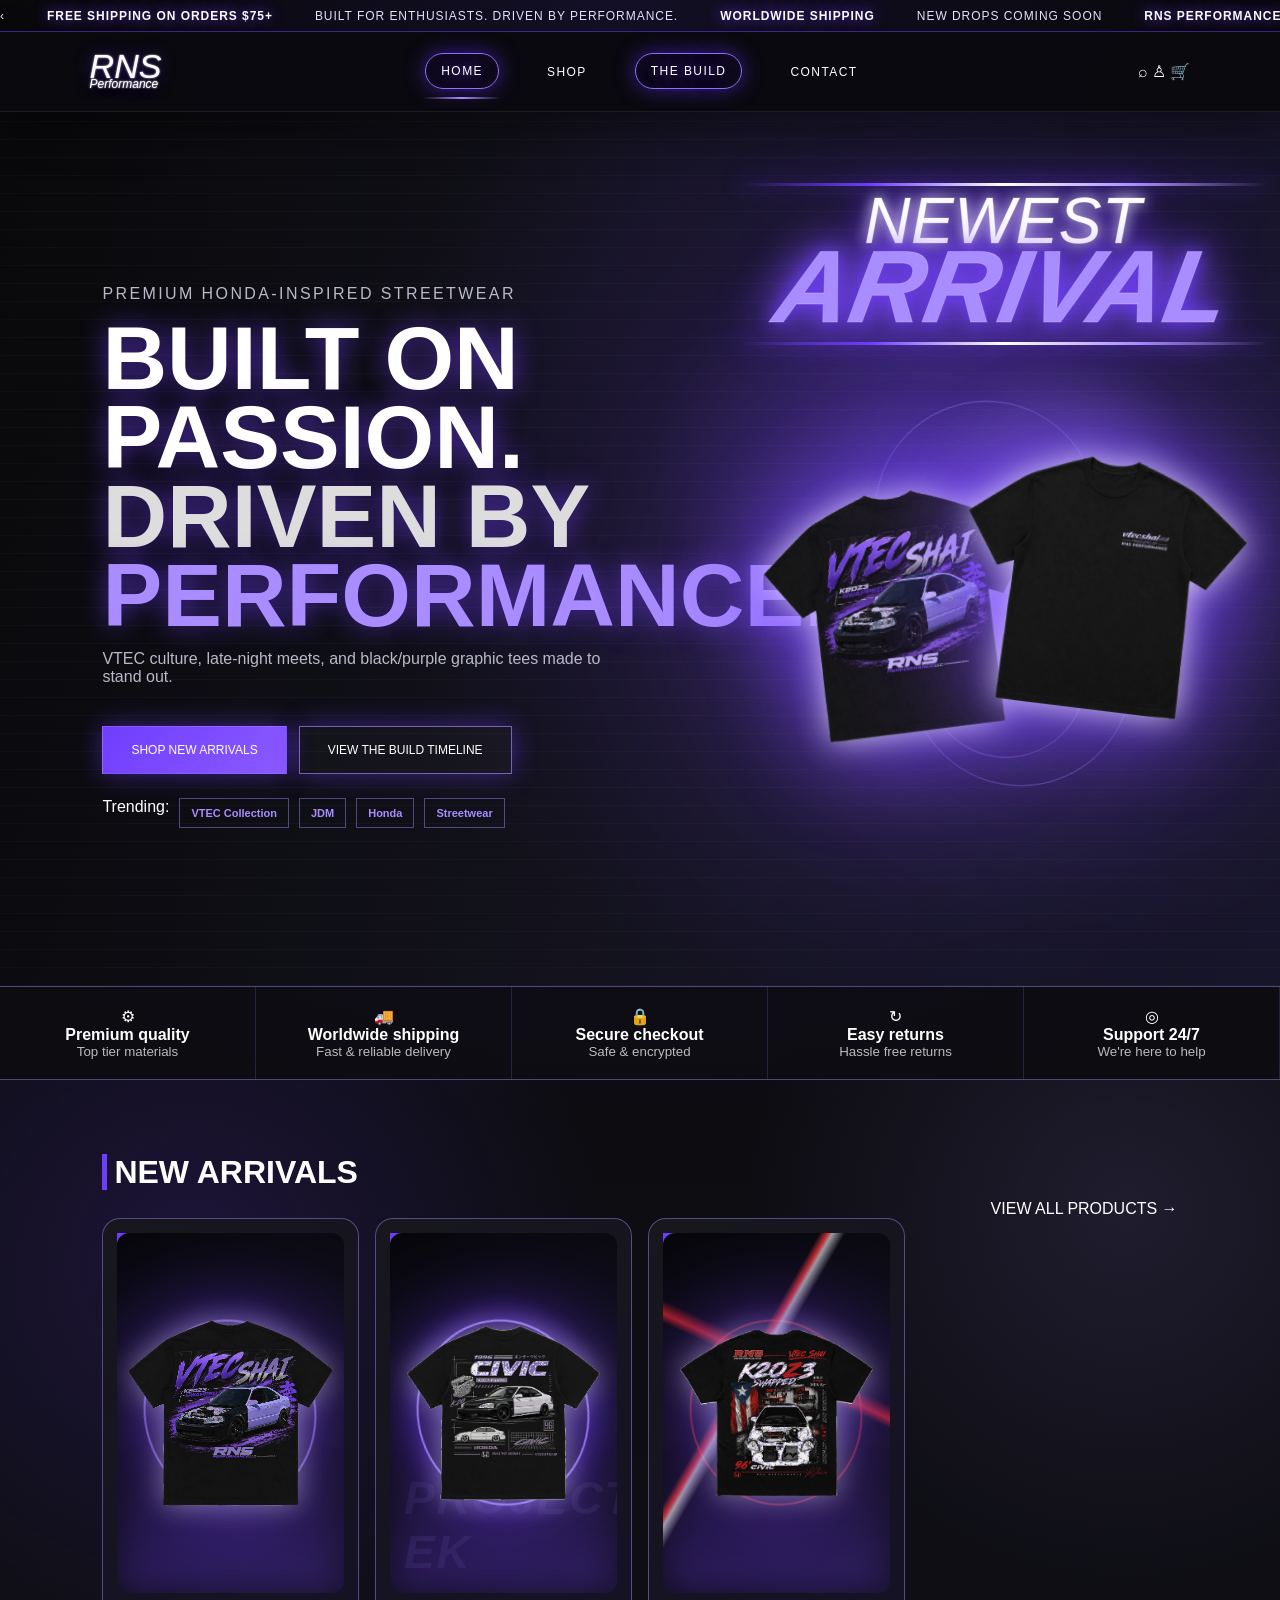
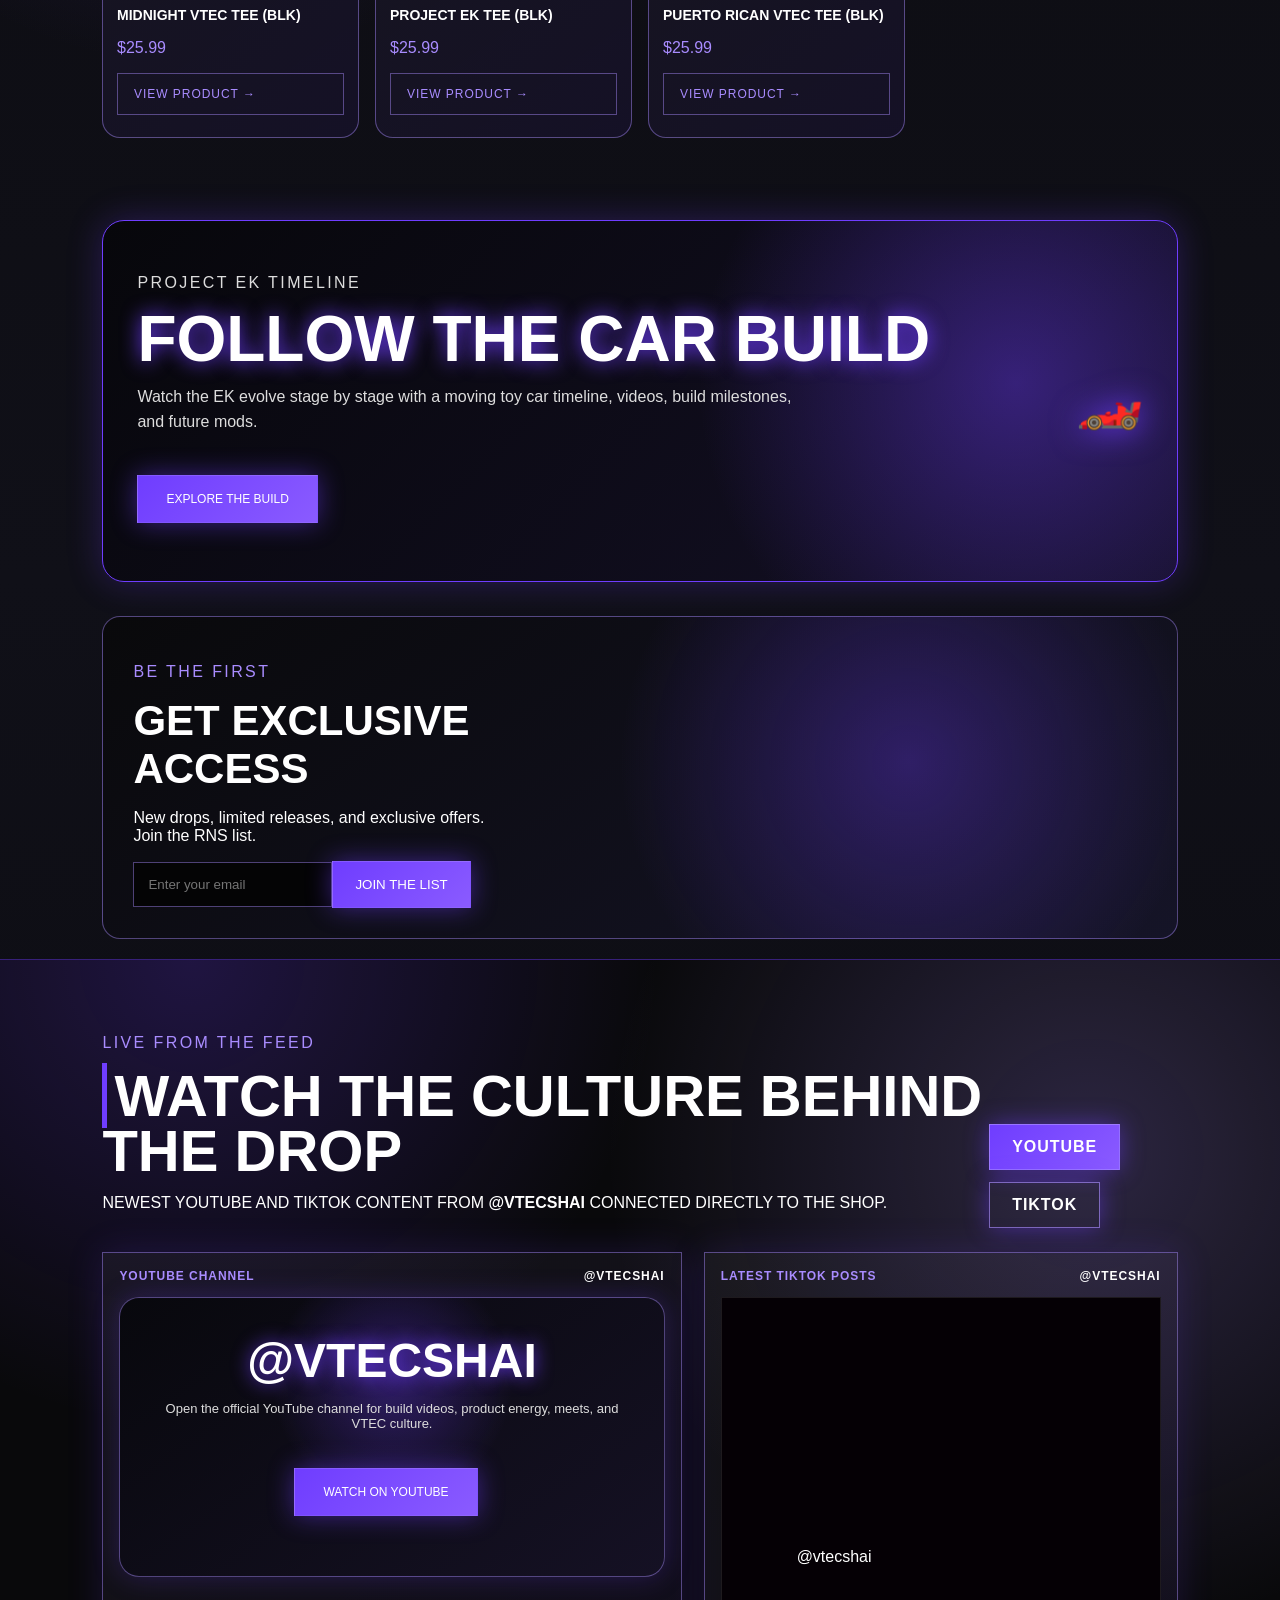
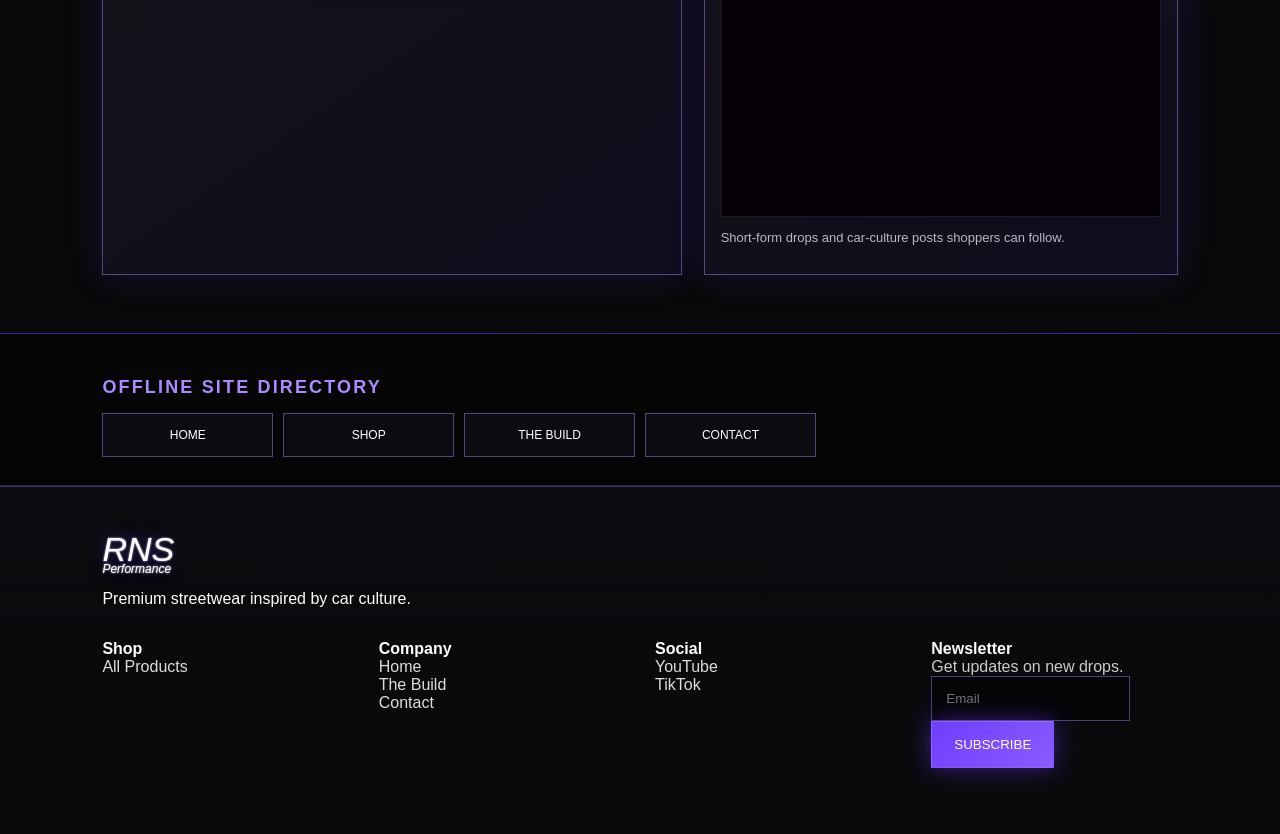
<file: index.html>
<!doctype html><html lang="en"><head><meta charset="utf-8"><meta name="viewport" content="width=device-width,initial-scale=1"><title>RNS Performance Premium Preview</title><link rel="stylesheet" href="assets/styles.css"><style>.topbar{overflow:hidden;justify-content:flex-start;white-space:nowrap;gap:0}.topbar-track{display:flex;align-items:center;gap:42px;min-width:max-content;animation:rnsTopbarSpin 24s linear infinite}.topbar-track span,.topbar-track b{display:inline-flex;align-items:center}.topbar-track b{color:#fff;text-shadow:0 0 14px #6F3DFF}.topbar:hover .topbar-track{animation-play-state:paused}@keyframes rnsTopbarSpin{0%{transform:translateX(0)}100%{transform:translateX(-50%)}}header nav{gap:28px}.main-nav-link{position:relative;display:inline-flex;align-items:center;justify-content:center;padding:13px 18px;border-radius:999px;isolation:isolate;transition:color .25s ease,text-shadow .25s ease,transform .25s ease}.main-nav-link:before{content:"";position:absolute;inset:2px;border:1px solid #9273ff;border-radius:999px;opacity:0;transform:scale(.62) rotate(-10deg);transition:opacity .25s ease,transform .25s ease;box-shadow:0 0 20px #6F3DFF88, inset 0 0 14px #6F3DFF22;z-index:-1}.main-nav-link:hover,.main-nav-link.nav-current,.main-nav-link.timeline-nav-btn{color:#fff;text-shadow:0 0 14px #6F3DFF,0 0 28px #7c4dff;transform:translateY(-1px)}.main-nav-link:hover:before,.main-nav-link.nav-current:before,.main-nav-link.timeline-nav-btn:before{opacity:1;transform:scale(1) rotate(0deg)}.timeline-nav-btn{border:0!important;box-shadow:none!important;background:transparent!important}.build-callout{margin:34px 8%;padding:34px;border:1px solid #6F3DFF;border-radius:22px;background:radial-gradient(circle at 85% 45%,#6F3DFF66,transparent 34%),linear-gradient(135deg,#07070b,#141026);box-shadow:0 0 34px #6F3DFF44;display:grid;grid-template-columns:1fr auto;gap:22px;align-items:center}.build-callout h2{font-size:clamp(30px,5vw,64px);line-height:.9;margin:0;text-transform:uppercase;text-shadow:0 0 20px #6F3DFF}.build-callout p{font-family:Arial,sans-serif;color:#ddd;max-width:680px;line-height:1.55}.build-mini-car{font-size:54px;filter:drop-shadow(0 0 16px #6F3DFF)}.channel-card{min-height:280px;display:grid;place-items:center;text-align:center;padding:28px;border:1px solid rgba(169,140,255,.45);border-radius:20px;background:radial-gradient(circle at 50% 30%,rgba(111,61,255,.34),transparent 36%),linear-gradient(145deg,#08080d,#151124);box-shadow:0 0 28px rgba(111,61,255,.24)}.channel-card h3{margin:0 0 10px;font-size:clamp(28px,4vw,48px);text-transform:uppercase;text-shadow:0 0 18px #6F3DFF}.channel-card p{font-family:Arial,sans-serif;color:#ddd;max-width:520px}.footer-link{color:#ddd;text-decoration:none}.footer-link:hover{color:#fff;text-shadow:0 0 12px #6F3DFF}@media(max-width:900px){.build-callout{grid-template-columns:1fr;margin:24px 4%;}header nav{gap:6px;flex-wrap:wrap}.main-nav-link{padding:10px 12px}}</style></head><body class="rns-page">
<div class="topbar"><div class="topbar-track"><span>‹</span><b>Free shipping on orders $75+</b><span>Built for enthusiasts. Driven by performance.</span><b>Worldwide shipping</b><span>New drops coming soon</span><b>RNS Performance</b><span>›</span><span>‹</span><b>Free shipping on orders $75+</b><span>Built for enthusiasts. Driven by performance.</span><b>Worldwide shipping</b><span>New drops coming soon</span><b>RNS Performance</b><span>›</span></div></div>
<header><div class="logo">RNS <small>Performance</small></div><nav><a class="main-nav-link nav-current" href="index.html">Home</a><a class="main-nav-link" href="shop.html">Shop</a><a class="main-nav-link timeline-nav-btn" href="car-build-timeline.html">The Build</a><a class="main-nav-link" href="contact.html">Contact</a></nav><div class="icons">⌕ ♙ 🛒</div></header>
<section class="hero"><div class="copy"><p class="kicker">Premium Honda-inspired streetwear</p><h1>Built on passion.<br><em>Driven by</em><br><strong>performance.</strong></h1><p>VTEC culture, late-night meets, and black/purple graphic tees made to stand out.</p><div><a class="btn" href="new-arrivals.html">Shop new arrivals</a><a class="btn ghost" href="car-build-timeline.html">View the build timeline</a></div><div class="tags"><span>Trending:</span><b>VTEC Collection</b><b>JDM</b><b>Honda</b><b>Streetwear</b></div></div><div class="shirts floating-shirts"><div class="arrival-badge" aria-label="Newest Arrival"><span>Newest</span><strong>Arrival</strong></div><span class="hero-orbit hero-orbit-one"></span><span class="hero-orbit hero-orbit-two"></span><img class="hero-shirt shirt-vtec" src="assets/rns-shirt-vtec-transparent.png" alt="RNS Performance VTEC shirt"><img class="hero-shirt shirt-purple" src="assets/rns-shirt-purple-transparent.png" alt="RNS Performance purple shirt"></div></section>
<section class="trust"><div>⚙ <b>Premium quality</b><small>Top tier materials</small></div><div>🚚 <b>Worldwide shipping</b><small>Fast & reliable delivery</small></div><div>🔒 <b>Secure checkout</b><small>Safe & encrypted</small></div><div>↻ <b>Easy returns</b><small>Hassle free returns</small></div><div>◎ <b>Support 24/7</b><small>We're here to help</small></div></section>
<section class="products catalog-products"><div class="head"><h2>New arrivals</h2><a href="shop.html">View all products →</a></div><div class="grid catalog-grid"><article class="catalog-card card-violet"><i>New</i><a class="product-link" href="product-vtec.html"><div class="catalog-stage"><span class="motion-ring"></span><span class="motion-bolt"></span><div class="shirt-rotator"><img class="front" src="assets/rns-shirt-vtec-transparent.png" alt="Midnight Vtec Tee (Blk) front"><img class="back" src="assets/vtec-back-transparent.png" alt="Midnight Vtec Tee (Blk) back"></div></div><h3>Midnight Vtec Tee (Blk)</h3><p>$25.99</p><span class="view-product">View product →</span></a></article><article class="catalog-card card-orbit"><i>New</i><a class="product-link" href="product-project-ek.html"><div class="catalog-stage"><span class="motion-ring"></span><span class="motion-bolt"></span><div class="shirt-rotator"><img class="front" src="assets/project-ek-front-transparent.png" alt="Project EK Tee (Blk) front"><img class="back" src="assets/project-ek-back-transparent.png" alt="Project EK Tee (Blk) back"></div></div><h3>Project EK Tee (Blk)</h3><p>$25.99</p><span class="view-product">View product →</span></a></article><article class="catalog-card card-lightning"><i>New</i><a class="product-link" href="product-puerto-rican-vtec.html"><div class="catalog-stage"><span class="motion-ring"></span><span class="motion-bolt"></span><div class="shirt-rotator"><img class="front" src="assets/puerto-rican-vtec-front-transparent.png" alt="Puerto Rican Vtec Tee (blk) front"><img class="back" src="assets/puerto-rican-vtec-back-transparent.png" alt="Puerto Rican Vtec Tee (blk) back"></div></div><h3>Puerto Rican Vtec Tee (blk)</h3><p>$25.99</p><span class="view-product">View product →</span></a></article></div></section>
<section class="build-callout"><div><p class="kicker">Project EK timeline</p><h2>Follow the car build</h2><p>Watch the EK evolve stage by stage with a moving toy car timeline, videos, build milestones, and future mods.</p><a class="btn" href="car-build-timeline.html">Explore the build</a></div><div class="build-mini-car">🏎️</div></section>
<section class="access"><div><p class="kicker">Be the first</p><h2>Get exclusive access</h2><p>New drops, limited releases, and exclusive offers. Join the RNS list.</p><input placeholder="Enter your email"><button>Join the list</button></div></b></section>
<section class="social-feed"><div class="head social-head"><div><p class="kicker">Live from the feed</p><h2>Watch the culture behind the drop</h2><p>Newest YouTube and TikTok content from <b>@vtecshai</b> connected directly to the shop.</p></div><div class="social-actions"><a href="https://www.youtube.com/@vtecshai" target="_blank">YouTube</a><a href="https://www.tiktok.com/@vtecshai" target="_blank">TikTok</a></div></div><div class="social-grid"><article><div class="platform"><span>YouTube Channel</span><b>@vtecshai</b></div><a class="channel-card" href="https://www.youtube.com/@vtecshai" target="_blank"><div><h3>@vtecshai</h3><p>Open the official YouTube channel for build videos, product energy, meets, and VTEC culture.</p><span class="btn">Watch on YouTube</span></div></a></article><article><div class="platform"><span>Latest TikTok Posts</span><b>@vtecshai</b></div><div class="embed tiktok"><blockquote class="tiktok-embed" cite="https://www.tiktok.com/@vtecshai" data-unique-id="vtecshai" data-embed-type="creator" style="max-width:780px;min-width:288px;margin:0 auto;"><section><a target="_blank" href="https://www.tiktok.com/@vtecshai?refer=creator_embed">@vtecshai</a></section></blockquote><script async src="https://www.tiktok.com/embed.js"></script></div><p>Short-form drops and car-culture posts shoppers can follow.</p></article></div></section>
<section class="directory"><h2>Offline site directory</h2><div class="dir-grid"><a href="index.html">Home</a><a href="shop.html">Shop</a><a href="car-build-timeline.html">The Build</a><a href="contact.html">Contact</a></div></section><footer><a class="logo" href="index.html">RNS <small>Performance</small></a><p>Premium streetwear inspired by car culture.</p><div class="cols"><p><b>Shop</b><br><a class="footer-link" href="shop.html">All Products</a><br><br></p><p><b>Company</b><br><a class="footer-link" href="index.html">Home</a><br><a class="footer-link" href="car-build-timeline.html">The Build</a><br><a class="footer-link" href="contact.html">Contact</a></p><p><b>Social</b><br><a class="footer-link" href="https://www.youtube.com/@vtecshai" target="_blank">YouTube</a><br><a class="footer-link" href="https://www.tiktok.com/@vtecshai" target="_blank">TikTok</a></p><p><b>Newsletter</b><br>Get updates on new drops.<br><input placeholder="Email"><button>Subscribe</button></p></div></footer>
</body></html>
</file>
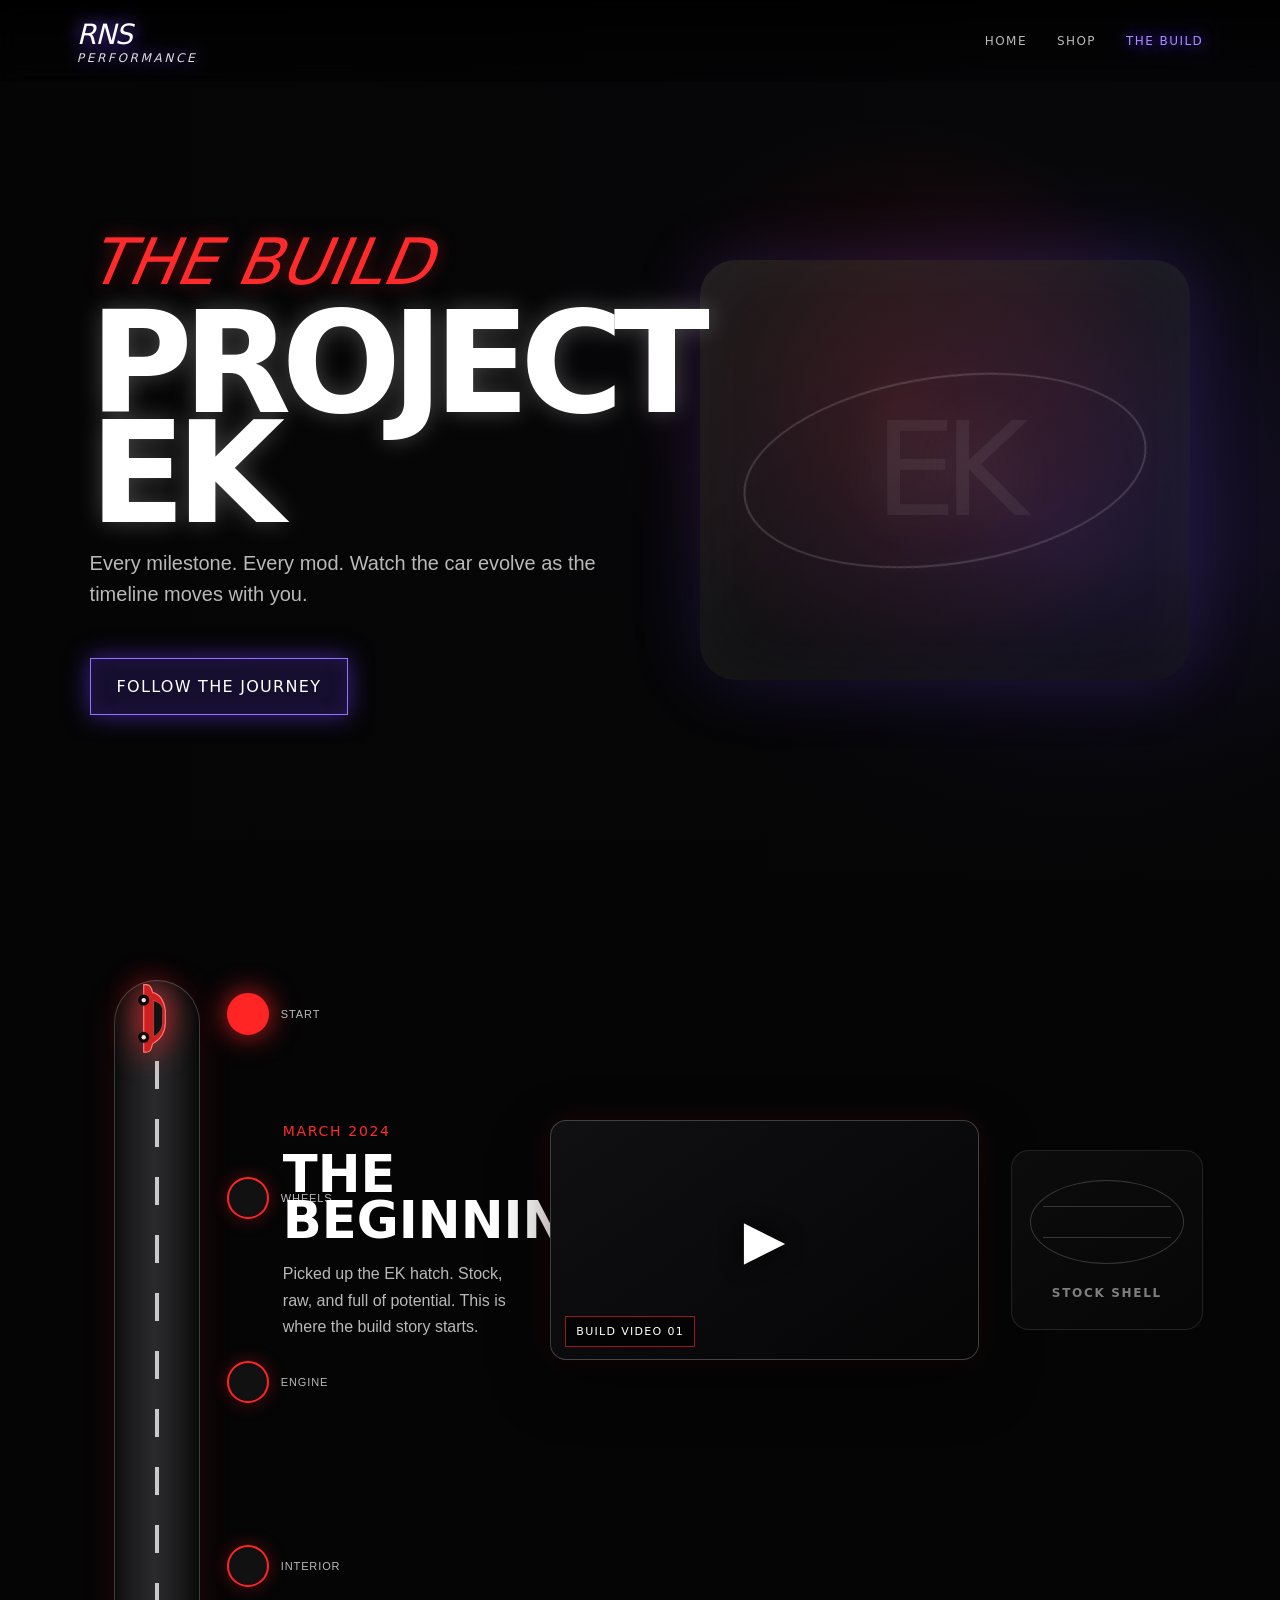
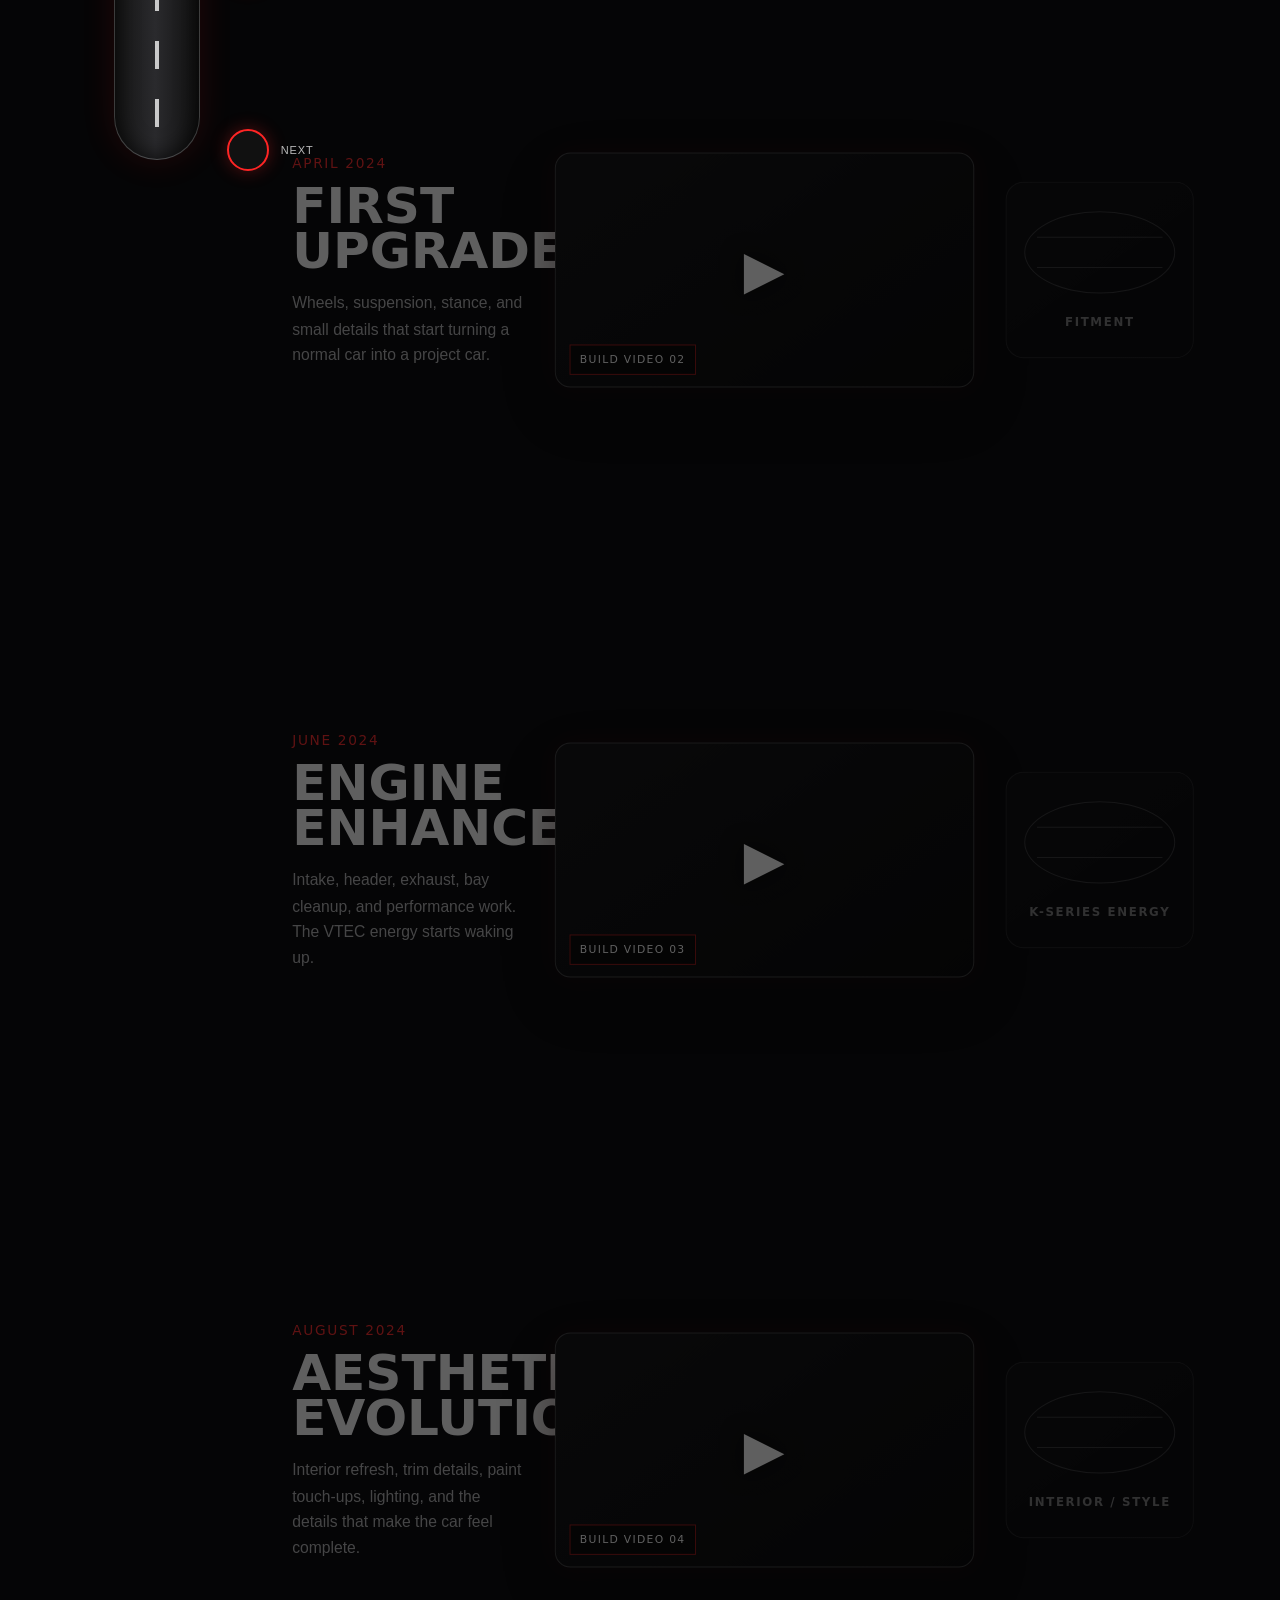
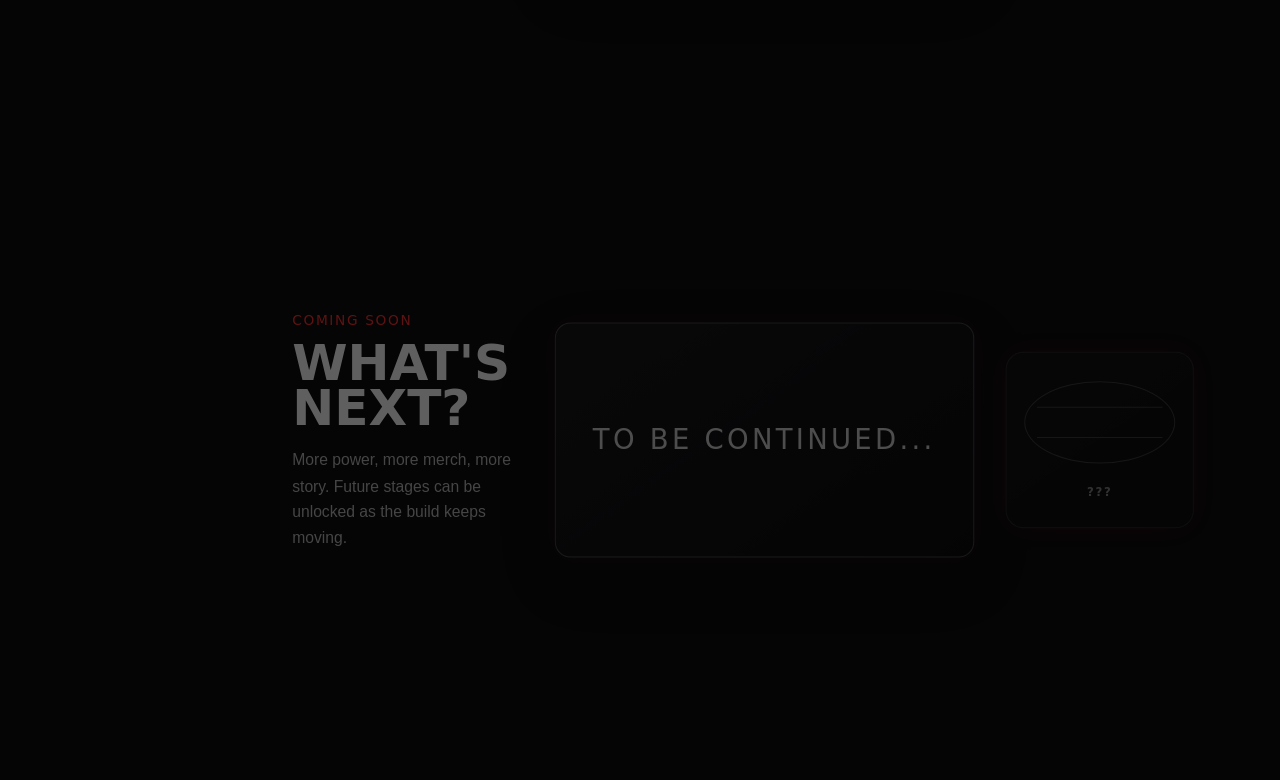
<file: car-build-timeline.html>
<!doctype html>
<html lang="en">
<head>
  <meta charset="utf-8" />
  <meta name="viewport" content="width=device-width, initial-scale=1" />
  <title>RNS Performance | Project EK Timeline</title>
  <link rel="stylesheet" href="car-build-timeline.css" />
  <style>
    nav a.active,
    nav a:hover{
      color:#a98cff!important;
      opacity:1;
      text-shadow:0 0 14px #6F3DFF,0 0 28px #7c4dff;
    }
    .cta{
      border-color:#9273ff!important;
      background:rgba(111,61,255,.16)!important;
      box-shadow:0 0 24px rgba(111,61,255,.55),inset 0 0 18px rgba(111,61,255,.14)!important;
    }
    .cta:hover{
      box-shadow:0 0 34px rgba(169,140,255,.75),inset 0 0 22px rgba(111,61,255,.18)!important;
    }
  </style>
</head>
<body>
  <header class="site-header">
    <a class="brand" href="index.html">RNS <span>Performance</span></a>
    <nav>
      <a href="index.html">Home</a>
      <a href="shop.html">Shop</a>
      <a class="active" href="car-build-timeline.html">The Build</a>
    </nav>
  </header>

  <main>
    <section class="hero-build">
      <div class="hero-copy">
        <p class="eyebrow">The Build</p>
        <h1>Project EK</h1>
        <p>Every milestone. Every mod. Watch the car evolve as the timeline moves with you.</p>
        <a class="cta" href="#timeline">Follow the journey</a>
      </div>
      <div class="hero-car" aria-hidden="true">
        <div class="car-silhouette">EK</div>
      </div>
    </section>

    <section id="timeline" class="build-section">
      <aside class="road-timeline" aria-label="Build timeline progress">
        <div class="road-track">
          <div class="road-progress"></div>
          <div class="toy-car" aria-hidden="true">
            <svg viewBox="0 0 130 70" role="img">
              <path class="car-body" d="M18 43 C22 27 36 22 50 20 L73 20 C89 20 103 29 111 43 L118 45 C123 46 126 50 126 55 L126 59 L4 59 L4 54 C4 49 8 45 18 43 Z"/>
              <path class="car-window" d="M47 25 L72 25 C83 25 92 31 98 41 L33 41 C36 32 40 27 47 25 Z"/>
              <circle class="wheel" cx="32" cy="59" r="10"/>
              <circle class="wheel" cx="99" cy="59" r="10"/>
              <circle class="wheel-core" cx="32" cy="59" r="4"/>
              <circle class="wheel-core" cx="99" cy="59" r="4"/>
            </svg>
          </div>
          <button class="stop active" style="--stop:0" data-stage="0"><span>Start</span></button>
          <button class="stop" style="--stop:1" data-stage="1"><span>Wheels</span></button>
          <button class="stop" style="--stop:2" data-stage="2"><span>Engine</span></button>
          <button class="stop" style="--stop:3" data-stage="3"><span>Interior</span></button>
          <button class="stop" style="--stop:4" data-stage="4"><span>Next</span></button>
        </div>
      </aside>

      <div class="timeline-content">
        <article class="stage active" data-stage="0">
          <div class="stage-copy">
            <span>March 2024</span>
            <h2>The Beginning</h2>
            <p>Picked up the EK hatch. Stock, raw, and full of potential. This is where the build story starts.</p>
          </div>
          <div class="video-card">
            <iframe src="https://www.youtube.com/embed?listType=user_uploads&list=vtecshai" title="Project EK beginning video" allowfullscreen></iframe>
            <div class="video-label">Build video 01</div>
          </div>
          <div class="blueprint"><span></span><b>Stock shell</b></div>
        </article>

        <article class="stage" data-stage="1">
          <div class="stage-copy">
            <span>April 2024</span>
            <h2>First Upgrades</h2>
            <p>Wheels, suspension, stance, and small details that start turning a normal car into a project car.</p>
          </div>
          <div class="video-card">
            <iframe src="https://www.youtube.com/embed?listType=user_uploads&list=vtecshai" title="Project EK first upgrades video" allowfullscreen></iframe>
            <div class="video-label">Build video 02</div>
          </div>
          <div class="blueprint"><span></span><b>Fitment</b></div>
        </article>

        <article class="stage" data-stage="2">
          <div class="stage-copy">
            <span>June 2024</span>
            <h2>Engine Enhancements</h2>
            <p>Intake, header, exhaust, bay cleanup, and performance work. The VTEC energy starts waking up.</p>
          </div>
          <div class="video-card">
            <iframe src="https://www.youtube.com/embed?listType=user_uploads&list=vtecshai" title="Project EK engine video" allowfullscreen></iframe>
            <div class="video-label">Build video 03</div>
          </div>
          <div class="blueprint"><span></span><b>K-series energy</b></div>
        </article>

        <article class="stage" data-stage="3">
          <div class="stage-copy">
            <span>August 2024</span>
            <h2>Aesthetic Evolution</h2>
            <p>Interior refresh, trim details, paint touch-ups, lighting, and the details that make the car feel complete.</p>
          </div>
          <div class="video-card">
            <iframe src="https://www.youtube.com/embed?listType=user_uploads&list=vtecshai" title="Project EK aesthetic video" allowfullscreen></iframe>
            <div class="video-label">Build video 04</div>
          </div>
          <div class="blueprint"><span></span><b>Interior / style</b></div>
        </article>

        <article class="stage" data-stage="4">
          <div class="stage-copy">
            <span>Coming Soon</span>
            <h2>What's Next?</h2>
            <p>More power, more merch, more story. Future stages can be unlocked as the build keeps moving.</p>
          </div>
          <div class="video-card locked">
            <div class="locked-text">To be continued...</div>
          </div>
          <div class="blueprint mystery"><span></span><b>???</b></div>
        </article>
      </div>
    </section>
  </main>

  <script src="car-build-timeline.js"></script>
</body>
</html>
</file>
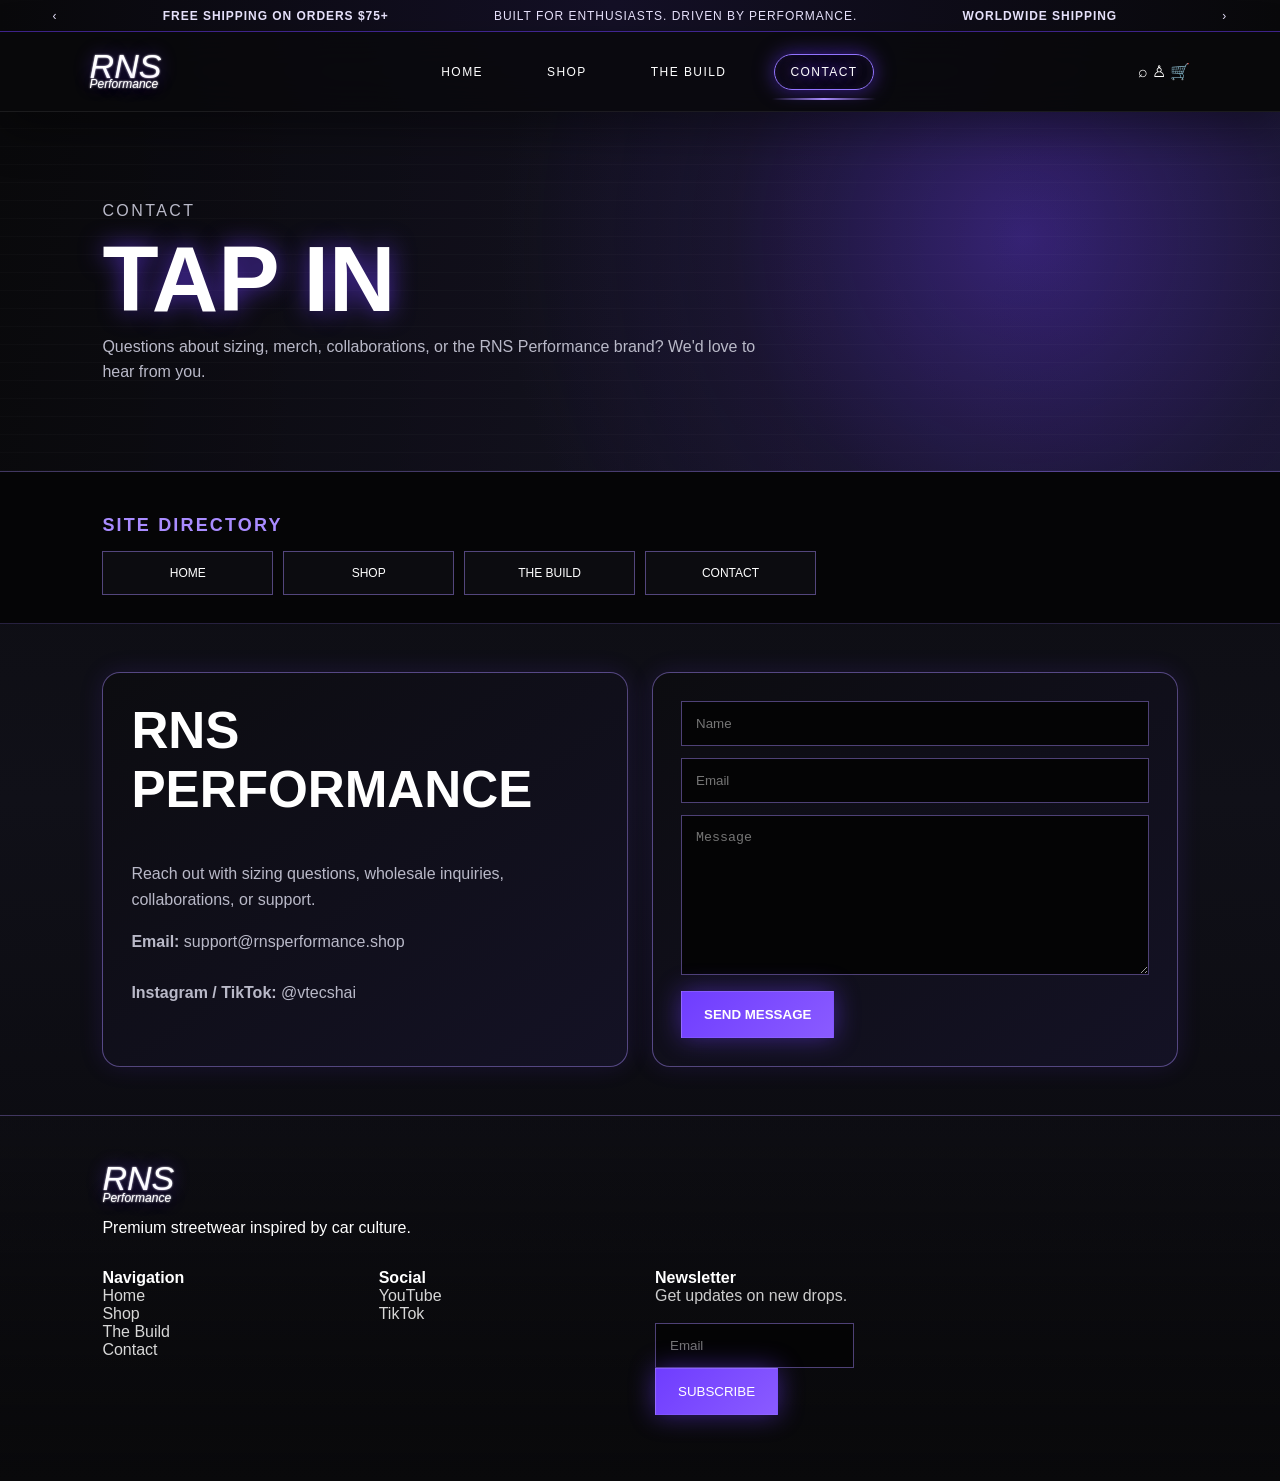
<file: contact.html>
<!doctype html>
<html lang="en">
<head>
  <meta charset="utf-8">
  <meta name="viewport" content="width=device-width, initial-scale=1">
  <title>Contact | RNS Performance</title>
  <link rel="stylesheet" href="assets/styles.css">

  <style>
    header nav{gap:28px}
    .main-nav-link{position:relative;display:inline-flex;align-items:center;justify-content:center;padding:13px 18px;border-radius:999px;text-decoration:none;transition:.25s}
    .main-nav-link::before{content:"";position:absolute;inset:2px;border:1px solid #9273ff;border-radius:999px;opacity:0;transform:scale(.65);transition:.25s;box-shadow:0 0 20px #6F3DFF88,inset 0 0 14px #6F3DFF22}
    .main-nav-link:hover,.main-nav-link.nav-current{color:#fff;text-shadow:0 0 12px #6F3DFF,0 0 22px #6F3DFF}
    .main-nav-link:hover::before,.main-nav-link.nav-current::before{opacity:1;transform:scale(1)}
    .footer-link{color:#d7d7d7;text-decoration:none}
    .footer-link:hover{color:#fff;text-shadow:0 0 12px #6F3DFF}
    @media(max-width:900px){header nav{flex-wrap:wrap;gap:8px}.main-nav-link{padding:10px 12px}}
  </style>
</head>

<body class="rns-page">

<div class="topbar">
  <span>‹</span>
  <b>Free shipping on orders $75+</b>
  <span>Built for enthusiasts. Driven by performance.</span>
  <b>Worldwide shipping</b>
  <span>›</span>
</div>

<header>
  <a class="logo" href="index.html">RNS <small>Performance</small></a>

  <nav>
    <a class="main-nav-link" href="index.html">Home</a>
    <a class="main-nav-link" href="shop.html">Shop</a>
    <a class="main-nav-link" href="car-build-timeline.html">The Build</a>
    <a class="main-nav-link nav-current" href="contact.html">Contact</a>
  </nav>

  <div class="icons">⌕ ♙ 🛒</div>
</header>

<section class="page-hero">
  <p class="kicker">Contact</p>
  <h1>Tap In</h1>
  <p>Questions about sizing, merch, collaborations, or the RNS Performance brand? We'd love to hear from you.</p>
</section>

<section class="directory">
  <h2>Site Directory</h2>

  <div class="dir-grid">
    <a href="index.html">Home</a>
    <a href="shop.html">Shop</a>
    <a href="car-build-timeline.html">The Build</a>
    <a href="contact.html">Contact</a>
  </div>
</section>

<section class="content-section contact-grid">
  <div class="panel">
    <h2>RNS Performance</h2>
    <p>Reach out with sizing questions, wholesale inquiries, collaborations, or support.</p>
    <p>
      <b>Email:</b> support@rnsperformance.shop<br><br>
      <b>Instagram / TikTok:</b> @vtecshai
    </p>
  </div>

  <form class="panel contact-form">
    <input placeholder="Name">
    <input placeholder="Email">
    <textarea placeholder="Message"></textarea>
    <button type="button">Send Message</button>
  </form>
</section>

<footer>
  <a class="logo" href="index.html">RNS <small>Performance</small></a>

  <p>Premium streetwear inspired by car culture.</p>

  <div class="cols">
    <p>
      <b>Navigation</b><br>
      <a class="footer-link" href="index.html">Home</a><br>
      <a class="footer-link" href="shop.html">Shop</a><br>
      <a class="footer-link" href="car-build-timeline.html">The Build</a><br>
      <a class="footer-link" href="contact.html">Contact</a>
    </p>

    <p>
      <b>Social</b><br>
      <a class="footer-link" href="https://www.youtube.com/@vtecshai" target="_blank">YouTube</a><br>
      <a class="footer-link" href="https://www.tiktok.com/@vtecshai" target="_blank">TikTok</a>
    </p>

    <p>
      <b>Newsletter</b><br>
      Get updates on new drops.<br><br>
      <input placeholder="Email">
      <button>Subscribe</button>
    </p>
  </div>
</footer>

</body>
</html>
</file>
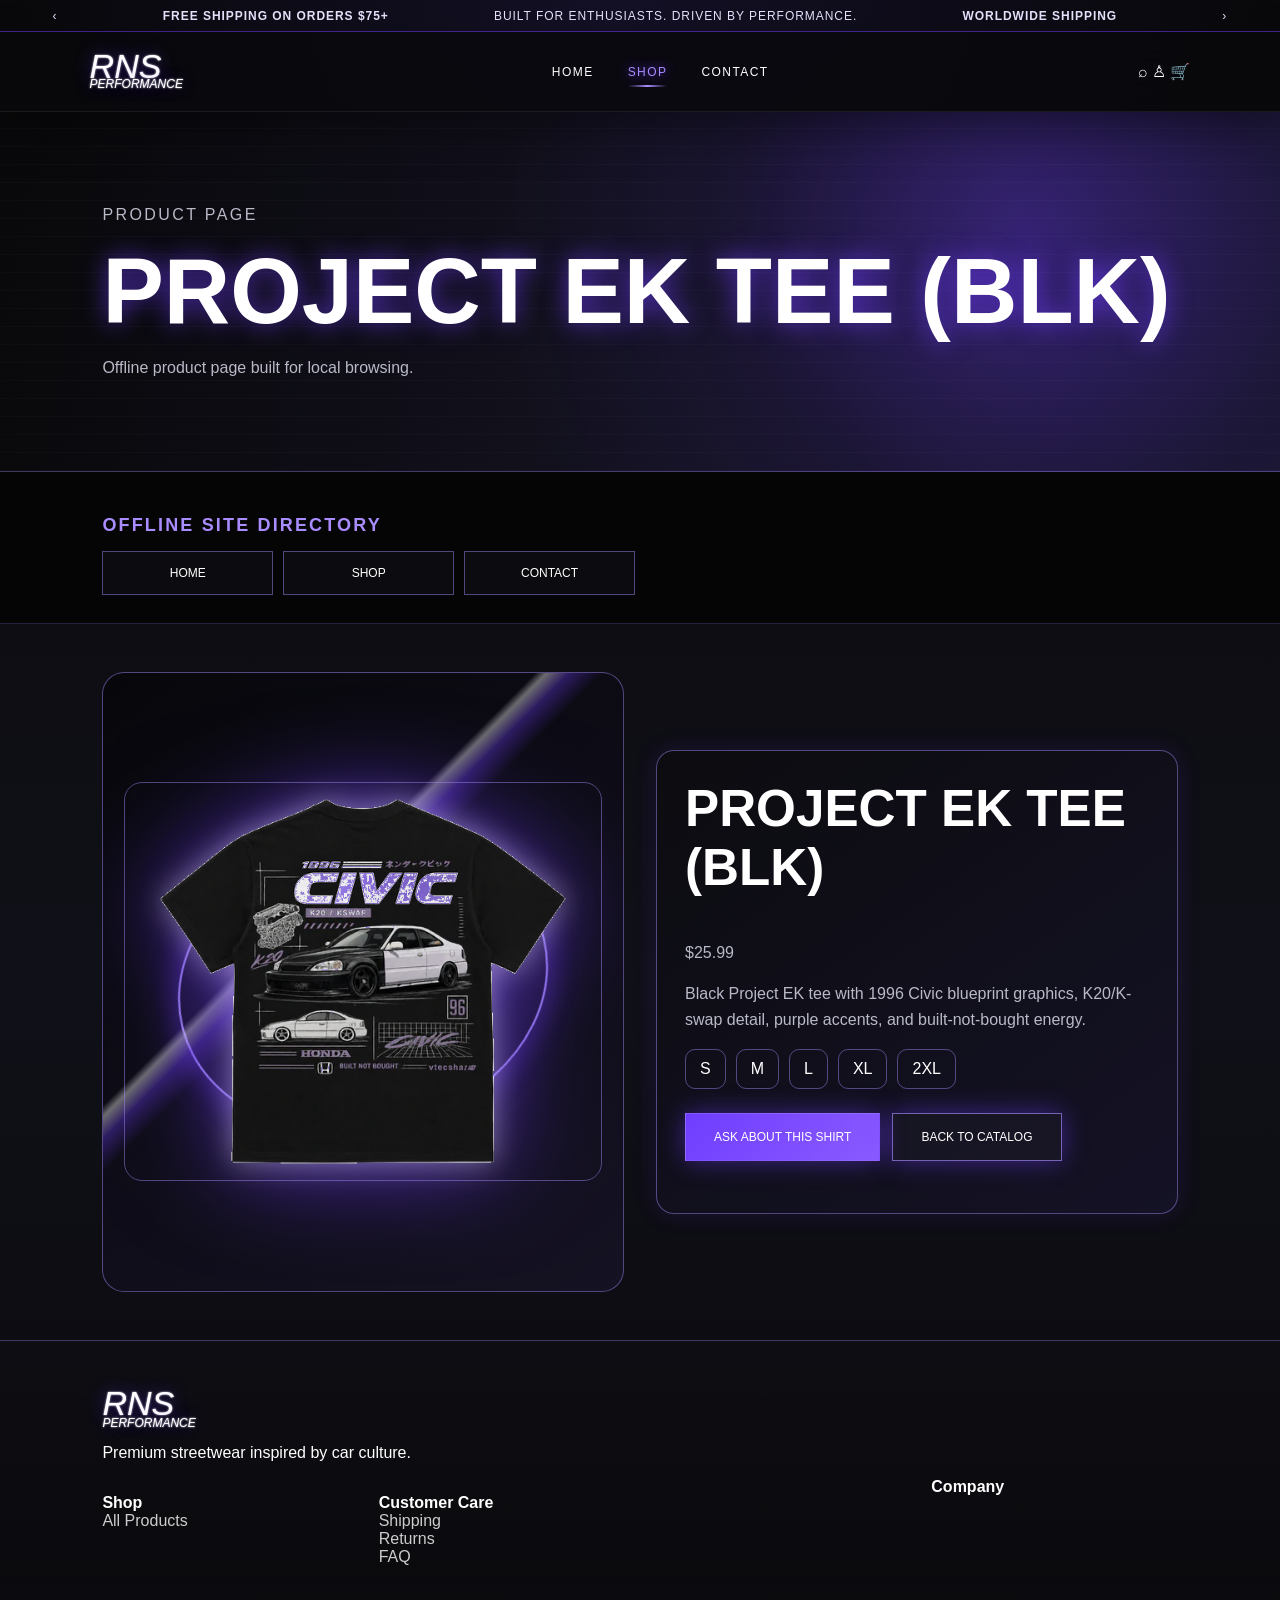
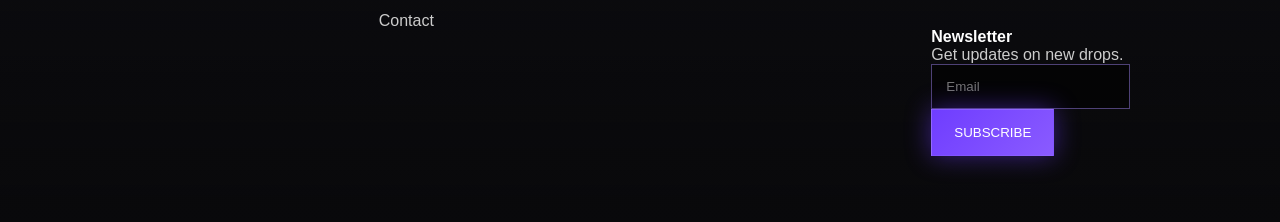
<file: product-project-ek.html>
<!doctype html><html lang="en"><head><meta charset="utf-8"><meta name="viewport" content="width=device-width,initial-scale=1"><title>Project EK Tee (Blk)</title><link rel="stylesheet" href="assets/styles.css"></head><body class="rns-page"><div class="topbar"><span>‹</span><b>Free shipping on orders $75+</b><span>Built for enthusiasts. Driven by performance.</span><b>Worldwide shipping</b><span>›</span></div>
<header><a class="logo" href="index.html">RNS<small>PERFORMANCE</small></a><nav><a class="" href="index.html">Home</a><a class="nav-current" href="shop.html">Shop</a><a class="" href="contact.html">Contact</a></nav><div class="icons">⌕ ♙ 🛒</div></header><section class="page-hero"><p class="kicker">Product page</p><h1>Project EK Tee (Blk)</h1><p>Offline product page built for local browsing.</p></section><section class="directory"><h2>Offline site directory</h2><div class="dir-grid"><a href="index.html">Home</a><a href="shop.html">Shop</a><a href="contact.html">Contact</a></div></section><section class="content-section product-detail product-showcase card-orbit"><div class="detail-stage"><span class="motion-ring"></span><span class="motion-bolt"></span><div class="shirt-rotator"><img class="front" src="assets/project-ek-front-transparent.png" alt="Project EK Tee (Blk) front"><img class="back" src="assets/project-ek-back-transparent.png" alt="Project EK Tee (Blk) back"></div></div><div class="panel"><h2>Project EK Tee (Blk)</h2><p>$25.99</p><p>Black Project EK tee with 1996 Civic blueprint graphics, K20/K-swap detail, purple accents, and built-not-bought energy.</p><div class="size-row"><span>S</span><span>M</span><span>L</span><span>XL</span><span>2XL</span></div><a class="btn" href="contact.html">Ask about this shirt</a><a class="btn ghost" href="shop.html">Back to catalog</a></div></section><footer><a class="logo" href="index.html">RNS<small>PERFORMANCE</small></a><p>Premium streetwear inspired by car culture.</p><div class="cols"><p><b>Shop</b><br><a class="footer-link" href="shop.html">All Products</a><p><b>Customer Care</b><br>Shipping<br>Returns<br>FAQ</p><p></p><b>Company</b><br><br><a class="footer-link" href="contact.html">Contact</a></p><p><b>Newsletter</b><br>Get updates on new drops.<br><input placeholder="Email"><button>Subscribe</button></p></div></footer></body></html>
</file>
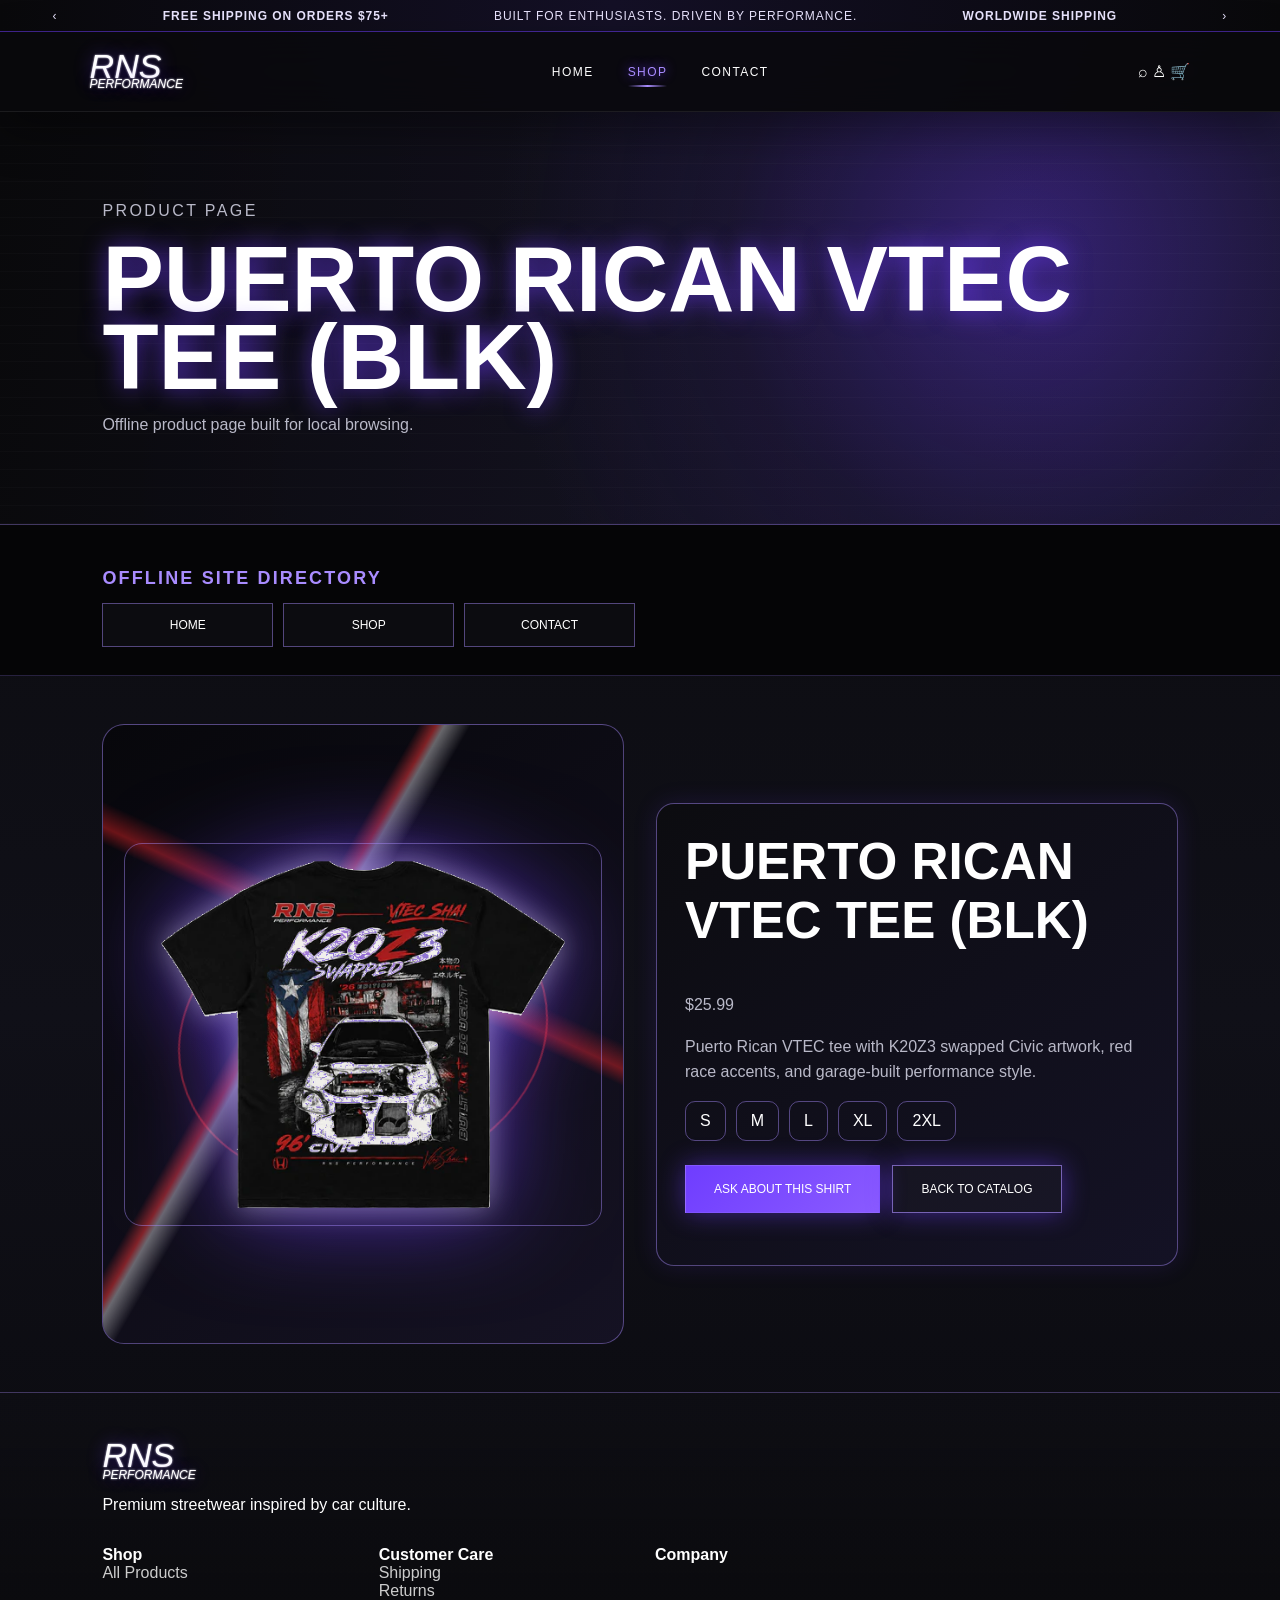
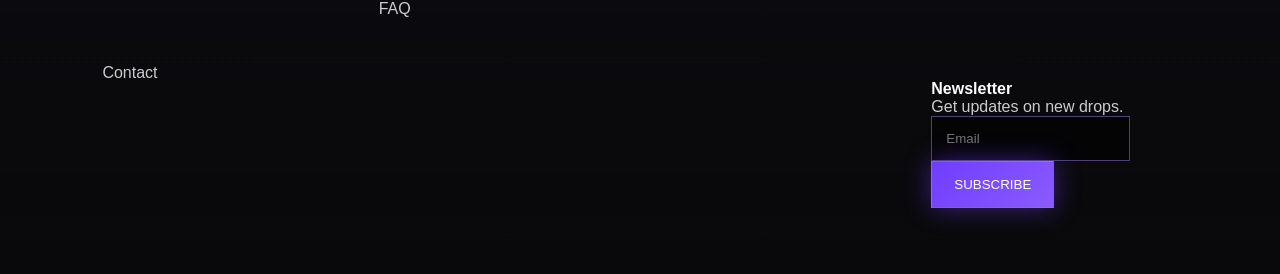
<file: product-puerto-rican-vtec.html>
<!doctype html><html lang="en"><head><meta charset="utf-8"><meta name="viewport" content="width=device-width,initial-scale=1"><title>Puerto Rican Vtec Tee (blk)</title><link rel="stylesheet" href="assets/styles.css"></head><body class="rns-page"><div class="topbar"><span>‹</span><b>Free shipping on orders $75+</b><span>Built for enthusiasts. Driven by performance.</span><b>Worldwide shipping</b><span>›</span></div>
<header><a class="logo" href="index.html">RNS<small>PERFORMANCE</small></a><nav><a class="" href="index.html">Home</a><a class="nav-current" href="shop.html">Shop</a><a class="" href="contact.html">Contact</a></nav><div class="icons">⌕ ♙ 🛒</div></header><section class="page-hero"><p class="kicker">Product page</p><h1>Puerto Rican Vtec Tee (blk)</h1><p>Offline product page built for local browsing.</p></section><section class="directory"><h2>Offline site directory</h2><div class="dir-grid"><a href="index.html">Home</a><a href="shop.html">Shop</a><a href="contact.html">Contact</a></div></section><section class="content-section product-detail product-showcase card-lightning"><div class="detail-stage"><span class="motion-ring"></span><span class="motion-bolt"></span><div class="shirt-rotator"><img class="front" src="assets/puerto-rican-vtec-front-transparent.png" alt="Puerto Rican Vtec Tee (blk) front"><img class="back" src="assets/puerto-rican-vtec-back-transparent.png" alt="Puerto Rican Vtec Tee (blk) back"></div></div><div class="panel"><h2>Puerto Rican Vtec Tee (blk)</h2><p>$25.99</p><p>Puerto Rican VTEC tee with K20Z3 swapped Civic artwork, red race accents, and garage-built performance style.</p><div class="size-row"><span>S</span><span>M</span><span>L</span><span>XL</span><span>2XL</span></div><a class="btn" href="contact.html">Ask about this shirt</a><a class="btn ghost" href="shop.html">Back to catalog</a></div></section><footer><a class="logo" href="index.html">RNS<small>PERFORMANCE</small></a><p>Premium streetwear inspired by car culture.</p><div class="cols"><p><b>Shop</b><br><a class="footer-link" href="shop.html">All Products</a></p><p><b>Customer Care</b><br>Shipping<br>Returns<br>FAQ</p><p><b>Company</b><p></p><a class="footer-link" href="contact.html">Contact</a></p></p><p><b>Newsletter</b><br>Get updates on new drops.<br><input placeholder="Email"><button>Subscribe</button></p></div></footer></body></html>
</file>
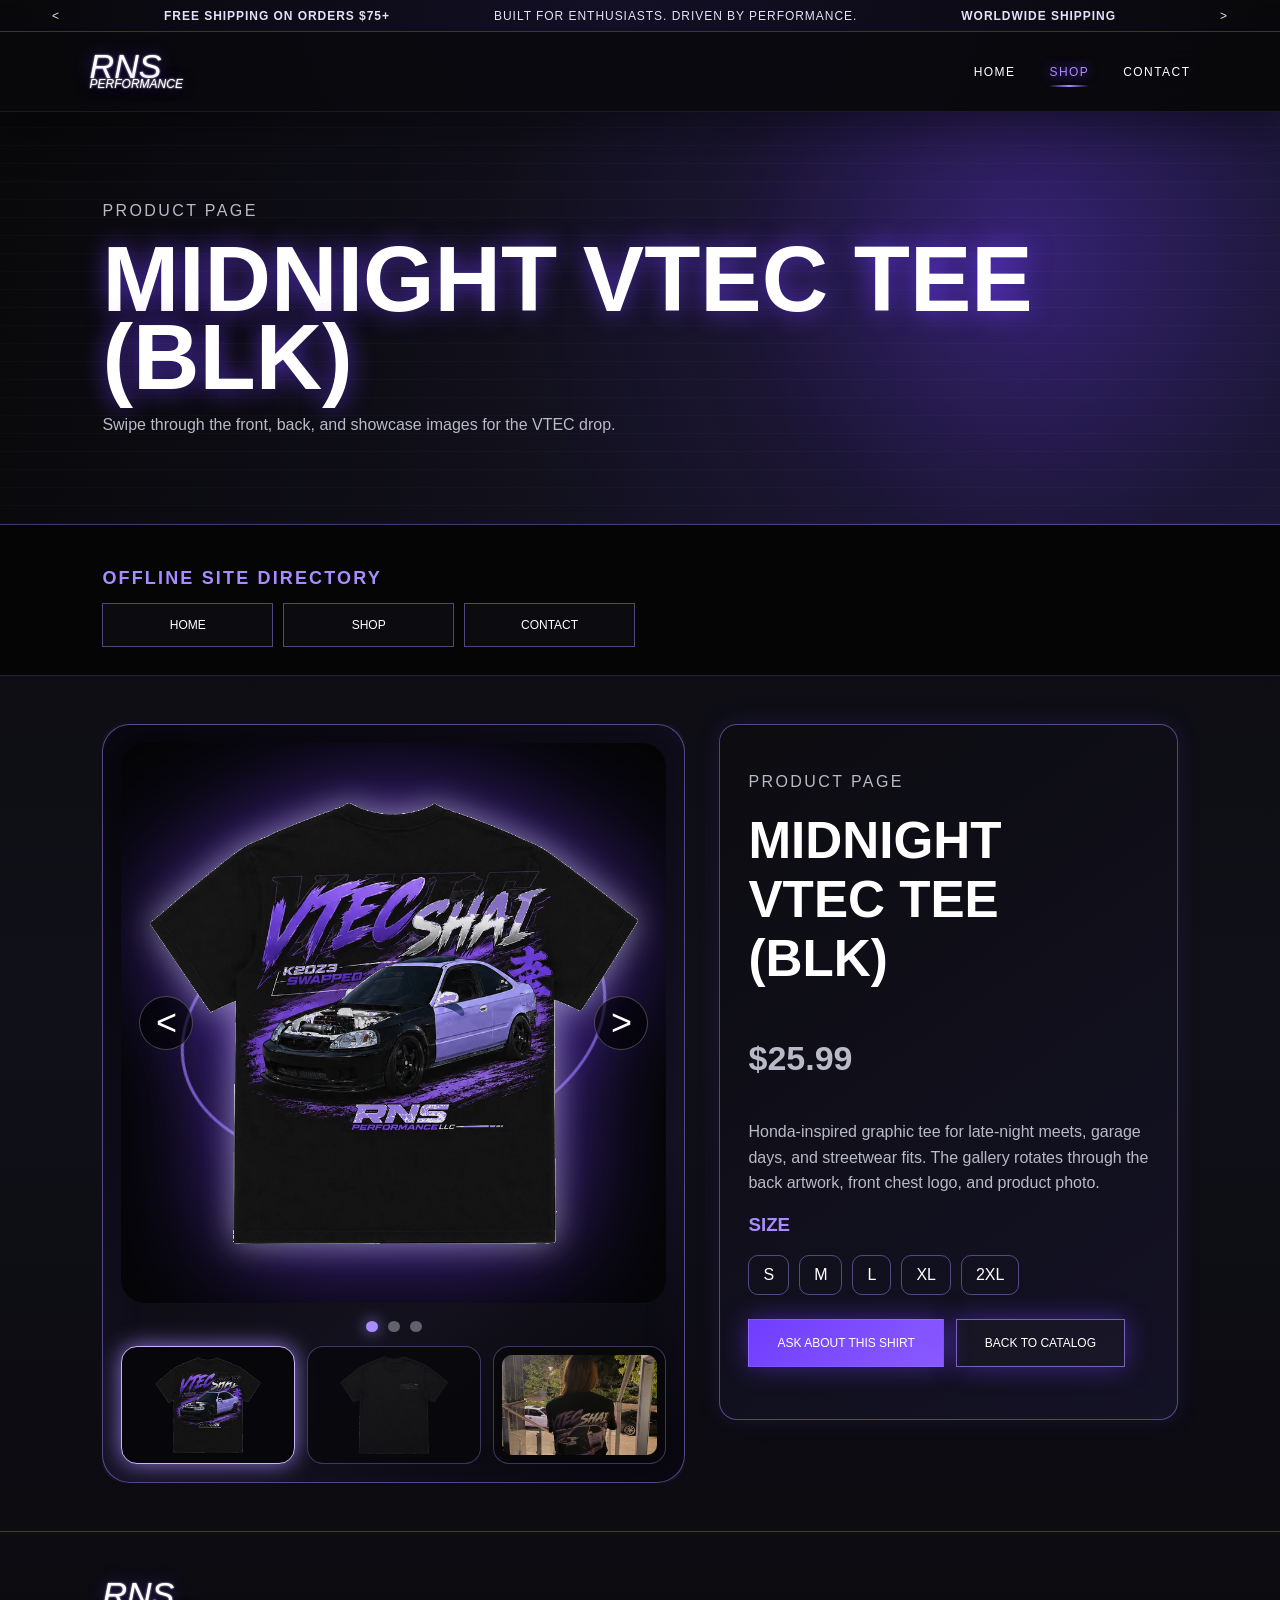
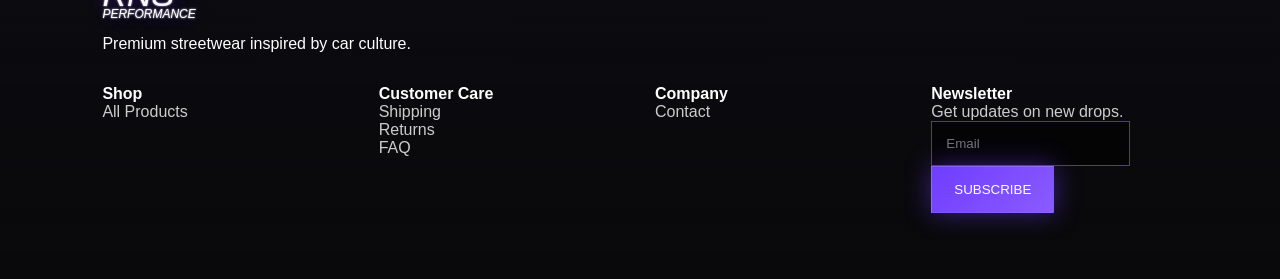
<file: product-vtec.html>
<!doctype html>
<html lang="en">
<head>
<meta charset="utf-8">
<meta name="viewport" content="width=device-width,initial-scale=1">
<title>Midnight Vtec Tee (Blk)</title>
<link rel="stylesheet" href="assets/styles.css">
<style>
.vtec-page .product-detail{display:grid!important;grid-template-columns:minmax(0,1.12fr) minmax(280px,.88fr)!important;gap:34px!important;align-items:start!important}.vtec-page .detail-stage{display:block!important;min-height:auto!important;border:0!important;background:transparent!important;padding:0!important}.vtec-gallery{border:1px solid rgba(169,140,255,.48);border-radius:28px;padding:18px;background:radial-gradient(circle at 50% 42%,rgba(111,61,255,.28),transparent 42%),linear-gradient(145deg,#050506,#12111d 70%,#050506);box-shadow:0 0 38px rgba(111,61,255,.24),inset 0 0 48px rgba(111,61,255,.08)}.vtec-main{position:relative;min-height:560px;border-radius:24px;overflow:hidden;background:radial-gradient(circle at 50% 58%,rgba(111,61,255,.38),transparent 34%),#050507;display:grid;place-items:center}.vtec-main:before{content:"";position:absolute;width:78%;height:48%;border:3px solid rgba(169,140,255,.68);border-radius:50%;transform:rotate(-12deg);filter:drop-shadow(0 0 20px rgba(111,61,255,.75));animation:ring 5s ease-in-out infinite}.vtec-slide{position:absolute;inset:0;display:flex;align-items:center;justify-content:center;opacity:0;transform:translateX(24px) scale(.96);transition:opacity .42s ease,transform .42s ease;z-index:2}.vtec-slide.active{opacity:1;transform:translateX(0) scale(1)}.vtec-slide img{width:auto!important;max-width:94%!important;height:auto!important;max-height:520px!important;object-fit:contain!important;border:0!important;border-radius:0!important;background:transparent!important;filter:drop-shadow(0 0 16px rgba(255,255,255,.45)) drop-shadow(0 0 58px rgba(111,61,255,.72))!important;animation:float 5s ease-in-out infinite}.vtec-slide.photo img{width:100%!important;height:100%!important;max-width:100%!important;max-height:100%!important;object-fit:cover!important;border-radius:19px!important}.vtec-arrow{position:absolute;top:50%;transform:translateY(-50%);z-index:7;width:54px;height:54px;border-radius:50%;border:1px solid rgba(255,255,255,.25);background:rgba(0,0,0,.66);color:white;font-size:36px;display:grid;place-items:center;line-height:1;cursor:pointer}.vtec-prev{left:18px}.vtec-next{right:18px}.vtec-dots{display:flex;justify-content:center;gap:10px;margin:18px 0 14px}.vtec-dot{width:11px;height:11px;border-radius:50%;border:0;background:rgba(255,255,255,.34);cursor:pointer}.vtec-dot.active{background:#a98cff;box-shadow:0 0 16px rgba(169,140,255,.92)}.vtec-thumbs{display:grid;grid-template-columns:repeat(3,1fr);gap:12px;max-width:570px;margin:0 auto}.vtec-thumb{height:118px;border:1px solid rgba(169,140,255,.42);border-radius:16px;background:#07070b;padding:8px;cursor:pointer;overflow:hidden;opacity:.82}.vtec-thumb.active{opacity:1;border-color:#c7b5ff;box-shadow:0 0 22px rgba(169,140,255,.8)}.vtec-thumb img{width:100%!important;height:100%!important;object-fit:contain!important;border:0!important;background:transparent!important;border-radius:10px!important;filter:none!important;animation:none!important}.vtec-thumb.photo img{object-fit:cover!important}.price{font-size:34px;color:#a98cff;font-weight:900}.size-title{text-transform:uppercase;color:#a98cff}.size-row span{transition:.22s ease;cursor:pointer}.size-row span:hover{color:#fff!important;border-color:#c7b5ff!important;background:rgba(111,61,255,.24)!important;box-shadow:0 0 24px rgba(169,140,255,.72)!important;transform:translateY(-2px)}@keyframes ring{0%,100%{transform:rotate(-12deg) scale(.96)}50%{transform:rotate(-4deg) scale(1.04)}}@keyframes float{0%,100%{transform:translateY(0) scale(1)}50%{transform:translateY(-12px) scale(1.025)}}@media(max-width:900px){.vtec-page .product-detail{grid-template-columns:1fr!important;padding-left:4vw!important;padding-right:4vw!important}.vtec-gallery{padding:12px;border-radius:22px}.vtec-main{min-height:58vh}.vtec-slide img{max-height:52vh!important;max-width:96%!important}.vtec-arrow{width:48px;height:48px;font-size:32px}.vtec-prev{left:10px}.vtec-next{right:10px}.vtec-thumb{height:96px}}@media(max-width:430px){.vtec-main{min-height:500px}.vtec-thumb{height:84px}}
</style>
</head>
<body class="vtec-page">
<div class="topbar"><span>&lt;</span><b>Free shipping on orders $75+</b><span>Built for enthusiasts. Driven by performance.</span><b>Worldwide shipping</b><span>&gt;</span></div>
<header><a class="logo" href="index.html">RNS<small>PERFORMANCE</small></a><nav><a href="index.html">Home</a><a class="nav-current" href="shop.html">Shop</a><a href="contact.html">Contact</a></nav></header>
<section class="page-hero"><p class="kicker">Product page</p><h1>Midnight Vtec Tee (Blk)</h1><p>Swipe through the front, back, and showcase images for the VTEC drop.</p></section>
<section class="directory"><h2>Offline site directory</h2><div class="dir-grid"><a href="index.html">Home</a><a href="shop.html">Shop</a><a href="contact.html">Contact</a></div></section>
<section class="content-section product-detail product-showcase card-violet">
<div class="detail-stage"><div class="vtec-gallery"><div class="vtec-main"><button class="vtec-arrow vtec-prev" type="button">&lt;</button><div class="vtec-slide active"><img src="assets/vtec-back-transparent.png" alt="VTEC shirt back"></div><div class="vtec-slide"><img src="assets/rns-shirt-purple-transparent.png" alt="VTEC shirt front"></div><div class="vtec-slide photo"><img src="assets/Shai_Purple_Shirt.jpeg" alt="VTEC product photo"></div><button class="vtec-arrow vtec-next" type="button">&gt;</button></div><div class="vtec-dots"><button class="vtec-dot active" type="button"></button><button class="vtec-dot" type="button"></button><button class="vtec-dot" type="button"></button></div><div class="vtec-thumbs"><button class="vtec-thumb active" type="button"><img src="assets/vtec-back-transparent.png" alt="Back thumbnail"></button><button class="vtec-thumb" type="button"><img src="assets/rns-shirt-purple-transparent.png" alt="Front thumbnail"></button><button class="vtec-thumb photo" type="button"><img src="assets/Shai_Purple_Shirt.jpeg" alt="Photo thumbnail"></button></div></div></div>
<div class="panel"><p class="kicker">Product page</p><h2>Midnight Vtec Tee (Blk)</h2><p class="price">$25.99</p><p>Honda-inspired graphic tee for late-night meets, garage days, and streetwear fits. The gallery rotates through the back artwork, front chest logo, and product photo.</p><h3 class="size-title">Size</h3><div class="size-row"><span>S</span><span>M</span><span>L</span><span>XL</span><span>2XL</span></div><a class="btn" href="contact.html">Ask about this shirt</a><a class="btn ghost" href="shop.html">Back to catalog</a></div>
</section>
<footer><a class="logo" href="index.html">RNS<small>PERFORMANCE</small></a><p>Premium streetwear inspired by car culture.</p><div class="cols"><p><b>Shop</b><br><a class="footer-link" href="shop.html">All Products</a></p><p><b>Customer Care</b><br>Shipping<br>Returns<br>FAQ</p><p><b>Company</b><br><a class="footer-link" href="contact.html">Contact</a></p><p><b>Newsletter</b><br>Get updates on new drops.<br><input placeholder="Email"><button>Subscribe</button></p></div></footer>
<script>(function(){const g=document.querySelector('.vtec-gallery');if(!g)return;const s=[...g.querySelectorAll('.vtec-slide')],t=[...g.querySelectorAll('.vtec-thumb')],d=[...g.querySelectorAll('.vtec-dot')],p=g.querySelector('.vtec-prev'),n=g.querySelector('.vtec-next'),m=g.querySelector('.vtec-main');let c=0,x=0,tm;function show(i){c=(i+s.length)%s.length;s.forEach((e,k)=>e.classList.toggle('active',k===c));t.forEach((e,k)=>e.classList.toggle('active',k===c));d.forEach((e,k)=>e.classList.toggle('active',k===c));}function run(){clearInterval(tm);tm=setInterval(()=>show(c+1),3500)}n.onclick=()=>{show(c+1);run()};p.onclick=()=>{show(c-1);run()};t.forEach((b,i)=>b.onclick=()=>{show(i);run()});d.forEach((b,i)=>b.onclick=()=>{show(i);run()});m.addEventListener('touchstart',e=>x=e.touches[0].clientX,{passive:true});m.addEventListener('touchend',e=>{let y=e.changedTouches[0].clientX;if(Math.abs(y-x)>42){show(c+(y<x?1:-1));run()}},{passive:true});show(0);run();})();</script>
</body>
</html>
</file>
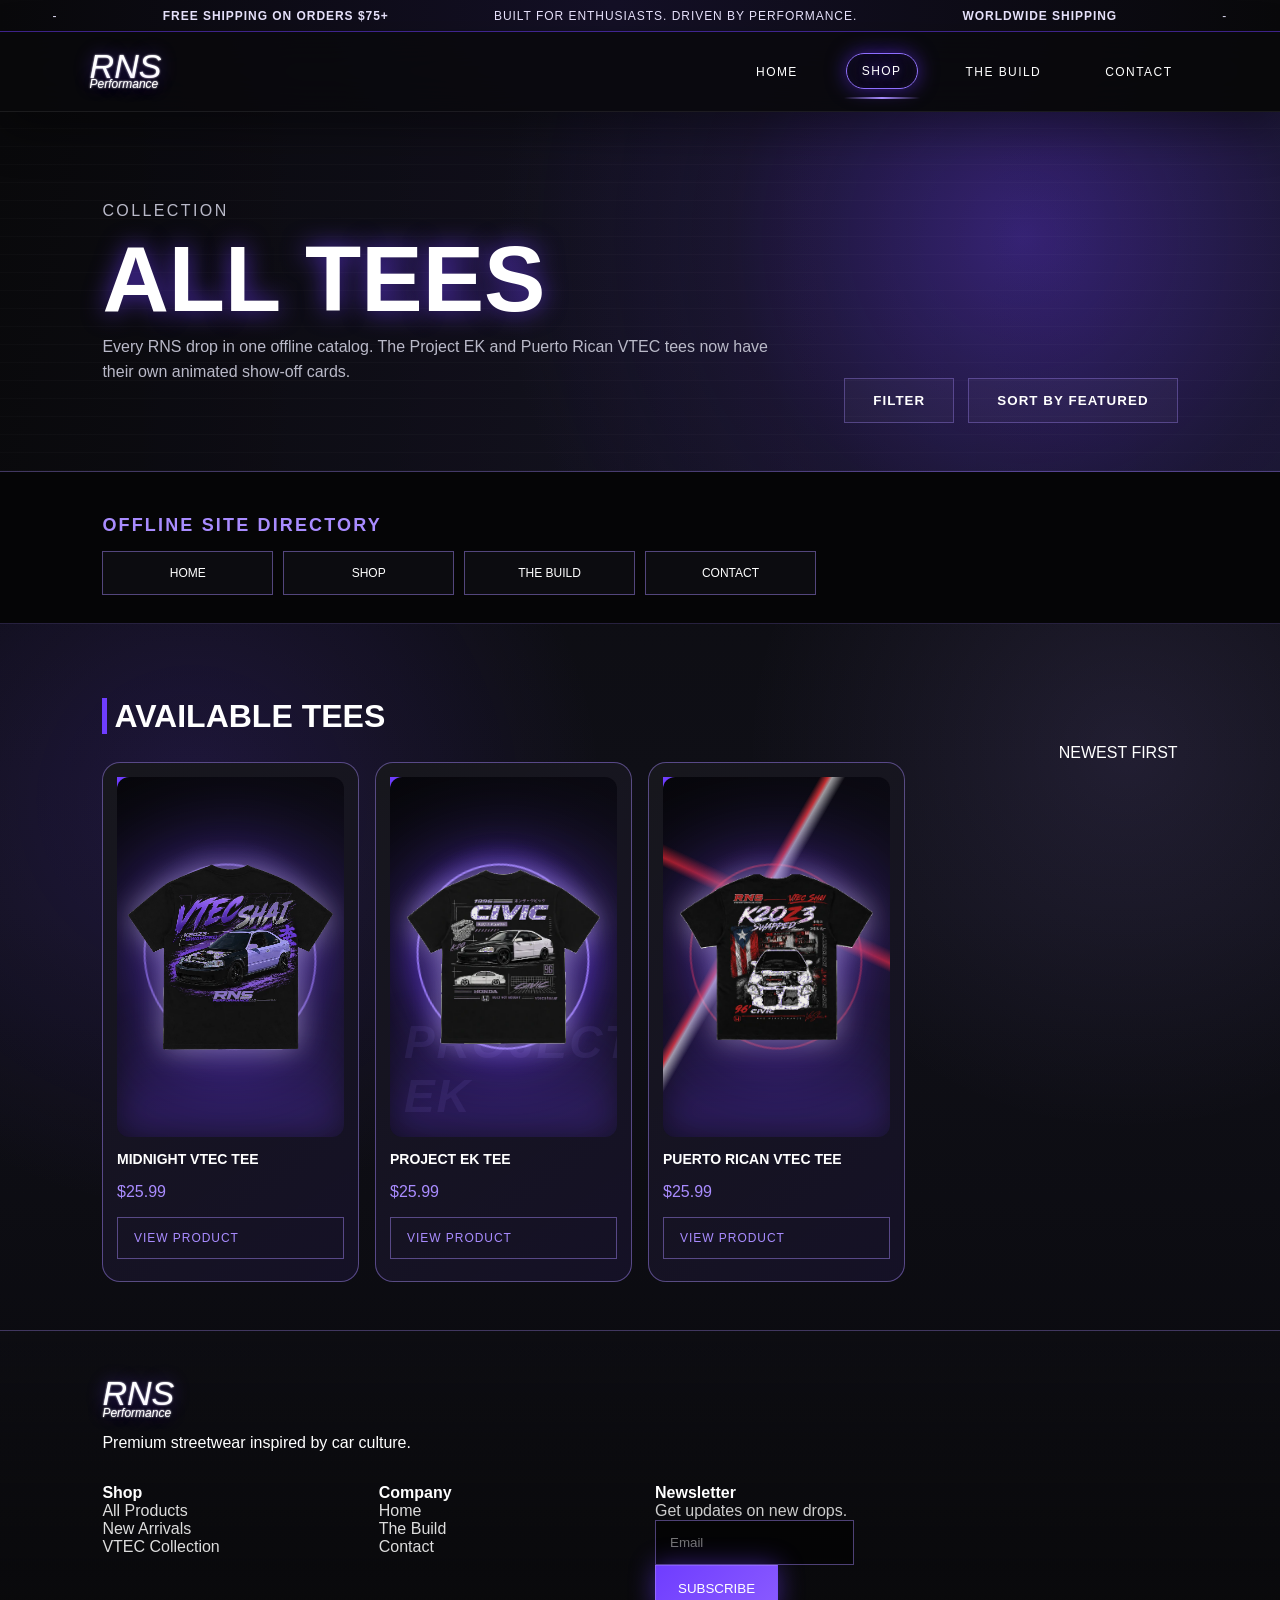
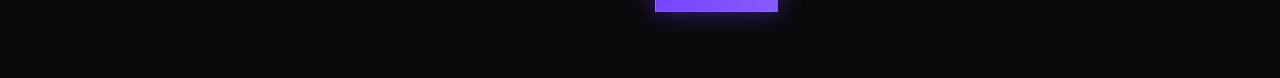
<file: shop.html>
<!doctype html>
<html lang="en">
<head>
  <meta charset="utf-8">
  <meta name="viewport" content="width=device-width, initial-scale=1">
  <title>Shop RNS Performance</title>
  <link rel="stylesheet" href="assets/styles.css">
  <style>
    header nav{gap:28px}
    .main-nav-link{position:relative;display:inline-flex;align-items:center;justify-content:center;padding:13px 18px;border-radius:999px;isolation:isolate;transition:.25s ease}
    .main-nav-link:before{content:"";position:absolute;inset:2px;border:1px solid #9273ff;border-radius:999px;opacity:0;transform:scale(.62) rotate(-10deg);transition:.25s ease;box-shadow:0 0 20px #6F3DFF88,inset 0 0 14px #6F3DFF22;z-index:-1}
    .main-nav-link:hover,.main-nav-link.nav-current{color:#fff;text-shadow:0 0 14px #6F3DFF,0 0 28px #7c4dff;transform:translateY(-1px)}
    .main-nav-link:hover:before,.main-nav-link.nav-current:before{opacity:1;transform:scale(1) rotate(0deg)}
    .footer-link{color:#ddd;text-decoration:none}
    .footer-link:hover{color:#fff;text-shadow:0 0 12px #6F3DFF}
    @media(max-width:900px){header nav{gap:6px;flex-wrap:wrap}.main-nav-link{padding:10px 12px}}
  </style>
</head>
<body class="rns-page">
  <div class="topbar">
    <span>-</span><b>Free shipping on orders $75+</b><span>Built for enthusiasts. Driven by performance.</span><b>Worldwide shipping</b><span>-</span>
  </div>

  <header>
    <a class="logo" href="index.html">RNS <small>Performance</small></a>
    <nav>
      <a class="main-nav-link" href="index.html">Home</a>
      <a class="main-nav-link nav-current" href="shop.html">Shop</a>
      <a class="main-nav-link" href="car-build-timeline.html">The Build</a>
      <a class="main-nav-link" href="contact.html">Contact</a>
    </nav>
    
  </header>

  <section class="page-hero catalog-hero">
    <p class="kicker">Collection</p>
    <h1>All Tees</h1>
    <p>Every RNS drop in one offline catalog. The Project EK and Puerto Rican VTEC tees now have their own animated show-off cards.</p>
    <div class="catalog-controls">
      <button>Filter</button>
      <button>Sort by Featured</button>
    </div>
  </section>

  <section class="directory">
    <h2>Offline site directory</h2>
    <div class="dir-grid">
      <a href="index.html">Home</a>
      <a href="shop.html">Shop</a>
      <a href="car-build-timeline.html">The Build</a>
      <a href="contact.html">Contact</a>
    </div>
  </section>

  <section class="products catalog-products">
    <div class="head">
      <h2>Available tees</h2>
      <a href="new-arrivals.html">Newest first</a>
    </div>
    <div class="grid catalog-grid">
      <article class="catalog-card card-violet">
        <i>New</i>
        <a class="product-link" href="product-vtec.html">
          <div class="catalog-stage">
            <span class="motion-ring"></span>
            <span class="motion-bolt"></span>
            <div class="shirt-rotator">
              <img class="front" src="assets/rns-shirt-vtec-transparent.png" alt="Midnight Vtec Tee front">
              <img class="back" src="assets/vtec-back-transparent.png" alt="Midnight Vtec Tee back">
            </div>
          </div>
          <h3>Midnight Vtec Tee</h3>
          <p>$25.99</p>
          <span class="view-product">View product</span>
        </a>
      </article>

      <article class="catalog-card card-orbit">
        <i>New</i>
        <a class="product-link" href="product-project-ek.html">
          <div class="catalog-stage">
            <span class="motion-ring"></span>
            <span class="motion-bolt"></span>
            <div class="shirt-rotator">
              <img class="front" src="assets/project-ek-front-transparent.png" alt="Project EK Tee front">
              <img class="back" src="assets/project-ek-back-transparent.png" alt="Project EK Tee back">
            </div>
          </div>
          <h3>Project EK Tee</h3>
          <p>$25.99</p>
          <span class="view-product">View product</span>
        </a>
      </article>

      <article class="catalog-card card-lightning">
        <i>New</i>
        <a class="product-link" href="product-puerto-rican-vtec.html">
          <div class="catalog-stage">
            <span class="motion-ring"></span>
            <span class="motion-bolt"></span>
            <div class="shirt-rotator">
              <img class="front" src="assets/puerto-rican-vtec-front-transparent.png" alt="Puerto Rican Vtec Tee front">
              <img class="back" src="assets/puerto-rican-vtec-back-transparent.png" alt="Puerto Rican Vtec Tee back">
            </div>
          </div>
          <h3>Puerto Rican Vtec Tee</h3>
          <p>$25.99</p>
          <span class="view-product">View product</span>
        </a>
      </article>
    </div>
  </section>

  <footer>
    <a class="logo" href="index.html">RNS <small>Performance</small></a>
    <p>Premium streetwear inspired by car culture.</p>
    <div class="cols">
      <p><b>Shop</b><br><a class="footer-link" href="shop.html">All Products</a><br><a class="footer-link" href="new-arrivals.html">New Arrivals</a><br><a class="footer-link" href="collections.html">VTEC Collection</a></p>
      <p><b>Company</b><br><a class="footer-link" href="index.html">Home</a><br><a class="footer-link" href="car-build-timeline.html">The Build</a><br><a class="footer-link" href="contact.html">Contact</a></p>
      <p><b>Newsletter</b><br>Get updates on new drops.<br><input placeholder="Email"><button>Subscribe</button></p>
    </div>
  </footer>
</body>
</html>
</file>
<file: assets/styles.css>
*{box-sizing:border-box}body{margin:0;background:#020203;color:white;font-family:Arial Black,Arial,sans-serif}a{color:inherit;text-decoration:none}.topbar{height:32px;background:linear-gradient(90deg,#141026,#070308,#141026);display:flex;align-items:center;justify-content:space-around;border-bottom:1px solid #6F3DFF;color:#fff;font-size:12px;text-transform:uppercase;letter-spacing:.08em}header{height:80px;display:flex;align-items:center;justify-content:space-between;padding:0 7%;background:#050506cc;position:sticky;top:0;z-index:3;border-bottom:1px solid #27213f}.logo{font-size:34px;line-height:.75;font-style:italic;text-shadow:0 0 14px #6F3DFF}.logo span{color:#6F3DFF}.logo small{display:block;font-size:12px}nav{display:flex;gap:34px;font-size:12px;text-transform:uppercase;letter-spacing:.12em}.hero{min-height:690px;display:grid;grid-template-columns:1fr 1fr;align-items:center;padding:6% 8%;position:relative;overflow:hidden;background:radial-gradient(circle at 75% 42%,#34206f 0,#0e0711 28%,transparent 50%),linear-gradient(90deg,#020203 45%,#100e1d)}.hero:before{content:"";position:absolute;inset:0;background:repeating-linear-gradient(0deg,#fff1 0 1px,transparent 1px 18px);opacity:.3}.copy,.shirts{position:relative}.kicker{color:#6F3DFF;text-transform:uppercase;letter-spacing:.15em}.hero h1{font-size:clamp(48px,7vw,96px);text-transform:uppercase;line-height:.88;margin:0;text-shadow:0 0 20px #6F3DFF}.hero h1 em{font-style:normal;color:#ddd}.hero h1 strong{color:#6F3DFF}.copy>p{max-width:500px;color:#ded7e7}.btn{display:inline-block;background:linear-gradient(90deg,#6F3DFF,#7c4dff);padding:16px 28px;margin:24px 12px 24px 0;text-transform:uppercase;font-size:12px;box-shadow:0 0 20px #6F3DFF66}.ghost{background:transparent;border:1px solid #9273ff}.tags{display:flex;gap:10px;flex-wrap:wrap}.tags b{border:1px solid #6F3DFF;padding:8px 11px;color:#6F3DFF;font-size:11px}.shirts{position:relative;min-height:720px;display:flex;align-items:center;justify-content:center;isolation:isolate;padding-top:90px}.floating-shirts:before{content:"";position:absolute;inset:10% 3% 2%;background:radial-gradient(circle at 40% 55%,#6F3DFF66,transparent 32%),radial-gradient(circle at 68% 38%,#7c4dff55,transparent 30%);filter:blur(18px);z-index:-2;animation:pulseGlow 3.6s ease-in-out infinite}.hero-orbit{position:absolute;border:1px solid #6F3DFF99;border-radius:999px;filter:drop-shadow(0 0 14px #6F3DFF);opacity:.72;z-index:-1}.hero-orbit-one{width:64%;height:54%;transform:rotate(-12deg);animation:orbitDrift 8s ease-in-out infinite}.hero-orbit-two{width:46%;height:38%;transform:rotate(18deg) translate(18%,8%);animation:orbitDrift 9s ease-in-out infinite reverse}.hero-shirt{position:relative;width:min(78%,680px);object-fit:contain;filter:drop-shadow(0 0 14px #ffffff99) drop-shadow(0 0 38px #6F3DFFff) drop-shadow(0 0 82px #7c4dffbb);will-change:transform,opacity,filter}.shirt-vtec{transform:rotate(-7deg) translate(-3%,7%);animation:floatInLeft 1.05s cubic-bezier(.16,1,.3,1) both,shirtFloatA 5.6s ease-in-out 1.05s infinite}.shirt-purple{width:min(82%,710px);margin-left:-28%;transform:rotate(7deg) translate(3%,-4%);animation:floatInRight 1.15s cubic-bezier(.16,1,.3,1) .12s both,shirtFloatB 6.2s ease-in-out 1.15s infinite}@keyframes floatInLeft{0%{opacity:0;transform:translateX(-90px) translateY(34px) scale(.88) rotate(-16deg)}100%{opacity:1;transform:rotate(-7deg) translate(-3%,7%) scale(1)}}@keyframes floatInRight{0%{opacity:0;transform:translateX(100px) translateY(-18px) scale(.88) rotate(18deg)}100%{opacity:1;transform:rotate(7deg) translate(3%,-4%) scale(1)}}@keyframes shirtFloatA{0%,100%{transform:rotate(-7deg) translate(-3%,7%)}50%{transform:rotate(-5deg) translate(-5%,2%)}}@keyframes shirtFloatB{0%,100%{transform:rotate(7deg) translate(3%,-4%)}50%{transform:rotate(5deg) translate(6%,1%)}}@keyframes pulseGlow{0%,100%{opacity:.62;transform:scale(.96)}50%{opacity:1;transform:scale(1.04)}}@keyframes orbitDrift{0%,100%{transform:rotate(-12deg) translateY(0)}50%{transform:rotate(-7deg) translateY(-14px)}}.arrival-badge{position:absolute;top:8px;left:50%;transform:translateX(-50%);z-index:5;text-align:center;text-transform:uppercase;letter-spacing:.04em;line-height:.78;white-space:nowrap;filter:drop-shadow(0 0 18px #6F3DFF);animation:arrivalSlam .95s cubic-bezier(.16,1,.3,1) .05s both,arrivalGlow 2.2s ease-in-out 1s infinite}.arrival-badge span,.arrival-badge strong{display:block;font-family:Arial Black,Impact,sans-serif;font-style:italic;-webkit-text-stroke:1px #ffffff44}.arrival-badge span{font-size:clamp(34px,5vw,76px);color:#fff;text-shadow:0 0 16px #fff,0 0 28px #6F3DFF}.arrival-badge strong{font-size:clamp(54px,8vw,124px);color:#6F3DFF;text-shadow:0 0 18px #6F3DFF,0 0 44px #7c4dff;transform:skewX(-10deg)}.arrival-badge:before,.arrival-badge:after{content:"";position:absolute;left:50%;height:3px;background:linear-gradient(90deg,transparent,#6F3DFF,#fff,#7c4dff,transparent);transform:translateX(-50%);width:118%;box-shadow:0 0 18px #6F3DFF}.arrival-badge:before{top:-14px}.arrival-badge:after{bottom:-18px}@keyframes arrivalSlam{0%{opacity:0;transform:translate(-50%,-70px) scale(1.25) skewX(-18deg);letter-spacing:.18em;filter:blur(4px) drop-shadow(0 0 38px #6F3DFF)}70%{opacity:1;transform:translate(-50%,8px) scale(.96) skewX(-8deg);filter:blur(0) drop-shadow(0 0 24px #6F3DFF)}100%{opacity:1;transform:translate(-50%,0) scale(1) skewX(0)}}@keyframes arrivalGlow{0%,100%{filter:drop-shadow(0 0 14px #6F3DFF)}50%{filter:drop-shadow(0 0 30px #6F3DFF) drop-shadow(0 0 54px #7c4dff)}}@media(prefers-reduced-motion:reduce){.hero-shirt,.hero-orbit,.floating-shirts:before,.arrival-badge{animation:none!important}}.trust{display:grid;grid-template-columns:repeat(5,1fr);border-top:1px solid #6F3DFF77;border-bottom:1px solid #6F3DFF77}.trust div{padding:20px;text-align:center;border-right:1px solid #27213f}.trust b,.trust small{display:block}.trust small{color:#bbb}.products,.lookbook{padding:48px 8%}.head{display:flex;justify-content:space-between;align-items:end;text-transform:uppercase}.head h2{font-size:32px}.head h2:before{content:"";border-left:5px solid #6F3DFF;margin-right:7px}.grid{display:grid;grid-template-columns:repeat(4,1fr);gap:16px}article{border:1px solid #6F3DFF77;background:#0c0c10;padding:14px;position:relative}article:hover{box-shadow:0 0 30px #6F3DFF66;transform:translateY(-3px)}article i{position:absolute;background:#6F3DFF;color:#000;padding:4px 8px;text-transform:uppercase;font-size:10px}article img{width:100%;aspect-ratio:1;object-fit:cover}article h3{font-size:14px;text-transform:uppercase}article p{color:#6F3DFF}.access{margin:20px 8%;padding:30px;border:1px solid #6F3DFF;border-radius:18px;display:grid;grid-template-columns:1.1fr 1fr .8fr;gap:24px;background:radial-gradient(circle at 75% 45%,#7c4dff55,transparent 35%),#060608}.access h2{text-transform:uppercase;font-size:42px;margin:0}.access input,footer input{background:#040405;border:1px solid #6F3DFF77;color:white;padding:14px}.access button,footer button{background:#6F3DFF;color:white;border:0;padding:15px 22px;text-transform:uppercase}.count{display:grid;grid-template-columns:repeat(4,1fr);gap:8px;text-align:center}.count b{border:1px solid #6F3DFF99;padding:18px 8px;color:#6F3DFF;font-size:44px}.count small{display:block;color:white;font-size:10px;text-transform:uppercase}.count span{grid-column:1/-1}.video{display:grid;place-items:center;text-transform:uppercase}.video div{width:70px;height:70px;border:1px solid white;border-radius:50%;display:grid;place-items:center;box-shadow:0 0 25px #6F3DFF}.lookgrid{display:grid;grid-template-columns:repeat(5,1fr);gap:12px}.lookgrid img,.lookgrid div{width:100%;height:170px;object-fit:cover;border:1px solid #6F3DFF77;border-radius:8px}.lookgrid div{display:flex;align-items:end;padding:16px;text-transform:uppercase;background:radial-gradient(circle,#7c4dff77,transparent 45%),#09090c}footer{padding:50px 8%;border-top:1px solid #6F3DFF77}.cols{display:grid;grid-template-columns:repeat(4,1fr);gap:30px;color:#ccc}footer b{color:white}@media(max-width:800px){nav{display:none}.hero,.access{grid-template-columns:1fr}.trust,.grid,.lookgrid,.cols{grid-template-columns:1fr 1fr}.topbar{font-size:9px}.shirts{min-height:610px;padding-top:100px}.hero-shirt{width:86%}.shirt-purple{width:92%;margin-left:-36%}.arrival-badge span{font-size:34px}.arrival-badge strong{font-size:56px}}
.social-feed{padding:58px 8vw;background:radial-gradient(circle at 15% 0,rgba(111,61,255,.22),transparent 32%),radial-gradient(circle at 85% 20%,rgba(138,91,255,.25),transparent 36%),#030004;border-top:1px solid rgba(111,61,255,.45);border-bottom:1px solid rgba(111,61,255,.45)}.social-head{align-items:flex-end}.social-head h2{font-size:clamp(30px,5vw,58px);line-height:.95;margin:0 0 12px;text-transform:uppercase}.social-actions{display:flex;gap:12px;flex-wrap:wrap}.social-actions a{display:inline-flex;align-items:center;justify-content:center;min-height:46px;padding:0 22px;border:1px solid #6F3DFF;background:#6F3DFF;color:#fff;text-decoration:none;text-transform:uppercase;font-weight:900;letter-spacing:.06em;box-shadow:0 0 24px rgba(111,61,255,.42)}.social-actions a:nth-child(2){background:transparent}.social-grid{display:grid;grid-template-columns:minmax(0,1.1fr) minmax(320px,.9fr);gap:22px;margin-top:24px}.social-grid article{border:1px solid rgba(111,61,255,.58);background:linear-gradient(145deg,rgba(255,255,255,.045),rgba(111,61,255,.08));box-shadow:0 0 34px rgba(111,61,255,.18);padding:16px}.platform{display:flex;justify-content:space-between;gap:12px;text-transform:uppercase;letter-spacing:.08em;font-size:12px;font-weight:900;margin-bottom:14px}.platform span{color:#6F3DFF}.embed{background:#050005;border:1px solid rgba(255,255,255,.1);aspect-ratio:16/9;display:flex;align-items:center;justify-content:center;overflow:hidden}.embed iframe{width:100%;height:100%;border:0}.embed.tiktok{min-height:520px;aspect-ratio:auto;padding:10px}.social-grid p{color:rgba(255,255,255,.7);font-size:13px}@media(max-width:900px){.social-grid{grid-template-columns:1fr}.embed.tiktok{min-height:430px}}


/* offline multi-page navigation */
nav a,.btn,.head a,.social-actions a,.product-link,.footer-link{cursor:pointer}.page-hero{min-height:360px;padding:70px 8%;display:grid;align-items:center;background:radial-gradient(circle at 80% 35%,#34206f 0,#100e1d 28%,transparent 50%),linear-gradient(100deg,#020203,#100e1d);border-bottom:1px solid #6F3DFF77;position:relative;overflow:hidden}.page-hero:before{content:"";position:absolute;inset:0;background:repeating-linear-gradient(0deg,#fff1 0 1px,transparent 1px 18px);opacity:.25}.page-hero>*{position:relative}.page-hero h1{font-size:clamp(44px,8vw,92px);line-height:.85;margin:0;text-transform:uppercase;text-shadow:0 0 22px #6F3DFF}.page-hero p{max-width:680px;color:#ddd;font-family:Arial,sans-serif;line-height:1.6}.directory{padding:28px 8%;background:#050506;border-bottom:1px solid #27213f}.directory h2{font-size:18px;text-transform:uppercase;letter-spacing:.12em;color:#6F3DFF}.dir-grid{display:grid;grid-template-columns:repeat(6,1fr);gap:10px}.dir-grid a{border:1px solid #6F3DFF77;padding:14px;text-align:center;text-transform:uppercase;font-size:12px;background:#0c0c10}.dir-grid a:hover{box-shadow:0 0 22px #6F3DFF66}.content-section{padding:48px 8%}.split{display:grid;grid-template-columns:1fr 1fr;gap:32px;align-items:center}.panel{border:1px solid #6F3DFF77;background:linear-gradient(145deg,#0c0c10,#141225);padding:28px;border-radius:18px;box-shadow:0 0 24px #6F3DFF22}.panel h2,.content-section h2{text-transform:uppercase;font-size:clamp(28px,4vw,54px);margin-top:0}.panel p,.content-section p,.faq p{font-family:Arial,sans-serif;color:#ddd;line-height:1.6}.big-shirt{width:100%;max-height:560px;object-fit:contain;filter:drop-shadow(0 0 22px #fff8) drop-shadow(0 0 52px #6F3DFF)}.collection-grid{display:grid;grid-template-columns:repeat(3,1fr);gap:18px}.collection-card{min-height:260px;border:1px solid #6F3DFF77;border-radius:16px;padding:22px;display:flex;flex-direction:column;justify-content:flex-end;background:radial-gradient(circle at 70% 20%,#7c4dff77,transparent 35%),#08080b;text-transform:uppercase}.collection-card:nth-child(2){background:radial-gradient(circle at 30% 20%,#6F3DFF88,transparent 35%),#08080b}.collection-card:nth-child(3){background:radial-gradient(circle at 50% 15%,#fff4,transparent 34%),#08080b}.contact-grid{display:grid;grid-template-columns:1fr 1fr;gap:24px}.contact-form input,.contact-form textarea{width:100%;margin-bottom:12px;background:#040405;border:1px solid #6F3DFF77;color:white;padding:14px}.contact-form textarea{min-height:160px}.contact-form button{background:#6F3DFF;color:#fff;border:0;padding:15px 22px;text-transform:uppercase;font-weight:900}.faq{display:grid;grid-template-columns:repeat(2,1fr);gap:16px}.faq div{border:1px solid #27213f;background:#09090c;padding:18px;border-radius:12px}.nav-current{color:#6F3DFF;text-shadow:0 0 12px #6F3DFF}.mini-cart{border:1px solid #6F3DFF77;background:#0c0c10;padding:20px;border-radius:14px}.product-detail{display:grid;grid-template-columns:1fr 1fr;gap:32px;align-items:center}.product-detail img{width:100%;border:1px solid #6F3DFF77;background:#fff;border-radius:18px}.size-row{display:flex;gap:10px;flex-wrap:wrap}.size-row span{border:1px solid #6F3DFF77;padding:10px 14px}.mobile-note{display:none}@media(max-width:900px){.dir-grid{grid-template-columns:1fr 1fr}.split,.contact-grid,.product-detail{grid-template-columns:1fr}.collection-grid,.faq{grid-template-columns:1fr}.mobile-note{display:block}.page-hero{min-height:300px}}


/* RNS purple/chrome colorway refresh */
:root{
  --bg:#09090B;
  --bg-2:#121218;
  --panel:#181820;
  --purple:#6F3DFF;
  --purple-2:#8A5BFF;
  --purple-3:#A98CFF;
  --text:#FFFFFF;
  --muted:#B9B9C8;
  --line:rgba(255,255,255,.09);
  --glow:rgba(111,61,255,.48);
}
body{background:radial-gradient(circle at 50% -10%,rgba(111,61,255,.22),transparent 34%),linear-gradient(180deg,var(--bg) 0%,#101018 54%,#08080b 100%);color:var(--text)}
.topbar{background:linear-gradient(90deg,#09090B,#141026 48%,#09090B);border-bottom:1px solid rgba(111,61,255,.55);color:#EAE5FF}
header{background:rgba(9,9,11,.86);backdrop-filter:blur(18px);border-bottom:1px solid rgba(255,255,255,.08);box-shadow:0 18px 45px rgba(0,0,0,.38)}
.logo{text-shadow:0 0 18px var(--glow),0 0 2px #fff}.logo span,.kicker,.nav-current,.directory h2{color:var(--purple-3)}
nav a{position:relative}nav a:after{content:"";position:absolute;left:0;right:0;bottom:-8px;height:2px;background:linear-gradient(90deg,transparent,var(--purple-3),transparent);transform:scaleX(0);transition:.25s}nav a:hover:after,.nav-current:after{transform:scaleX(1)}
.hero{background:radial-gradient(circle at 72% 42%,rgba(111,61,255,.45) 0,rgba(52,32,111,.28) 26%,transparent 52%),linear-gradient(108deg,#09090B 0%,#101018 52%,#17152a 100%)}
.hero:before,.page-hero:before{background:repeating-linear-gradient(0deg,rgba(255,255,255,.08) 0 1px,transparent 1px 18px),linear-gradient(90deg,transparent,rgba(169,140,255,.08),transparent)}
.hero h1{text-shadow:0 0 26px rgba(111,61,255,.62)}.hero h1 strong{color:var(--purple-3)}.copy>p,.page-hero p,.social-grid p,.panel p,.content-section p,.faq p{color:var(--muted)}
.btn,.access button,footer button,.contact-form button{background:linear-gradient(135deg,var(--purple),var(--purple-2));box-shadow:0 0 26px var(--glow);border:1px solid rgba(255,255,255,.1);color:#fff}.btn:hover,.access button:hover,footer button:hover,.contact-form button:hover{box-shadow:0 0 38px rgba(111,61,255,.75);transform:translateY(-1px)}
.ghost{background:rgba(255,255,255,.02);border:1px solid rgba(169,140,255,.65)}
.tags b,.trust,article,.access,.lookgrid img,.lookgrid div,.panel,.dir-grid a,.collection-card,.mini-cart,.product-detail img,.size-row span,.contact-form input,.contact-form textarea,.access input,footer input{border-color:rgba(169,140,255,.45)!important}.tags b,article p,.count b{color:var(--purple-3)}
.floating-shirts:before{background:radial-gradient(circle at 40% 55%,rgba(111,61,255,.48),transparent 32%),radial-gradient(circle at 68% 38%,rgba(169,140,255,.34),transparent 30%)}
.hero-orbit{border-color:rgba(169,140,255,.62);filter:drop-shadow(0 0 16px var(--glow))}.hero-shirt{filter:drop-shadow(0 0 16px rgba(255,255,255,.7)) drop-shadow(0 0 46px rgba(111,61,255,.9)) drop-shadow(0 0 92px rgba(138,91,255,.55))}.arrival-badge{filter:drop-shadow(0 0 22px var(--glow))}.arrival-badge strong{color:var(--purple-3);text-shadow:0 0 18px var(--purple),0 0 46px var(--purple-2)}.arrival-badge span{text-shadow:0 0 14px #fff,0 0 30px var(--purple)}.arrival-badge:before,.arrival-badge:after{background:linear-gradient(90deg,transparent,var(--purple),#fff,var(--purple-3),transparent);box-shadow:0 0 20px var(--glow)}
@keyframes arrivalGlow{0%,100%{filter:drop-shadow(0 0 14px rgba(111,61,255,.55))}50%{filter:drop-shadow(0 0 34px rgba(111,61,255,.85)) drop-shadow(0 0 58px rgba(169,140,255,.55))}}
article{background:linear-gradient(145deg,rgba(255,255,255,.045),rgba(111,61,255,.08)),#0d0d13}article:hover{box-shadow:0 0 32px rgba(111,61,255,.48)}article i{background:var(--purple);color:white}.access{background:radial-gradient(circle at 75% 45%,rgba(111,61,255,.32),transparent 35%),linear-gradient(145deg,#09090B,#151427)}.lookgrid div,.collection-card{background:radial-gradient(circle,rgba(111,61,255,.42),transparent 45%),#111119}.collection-card:nth-child(2){background:radial-gradient(circle at 30% 20%,rgba(138,91,255,.44),transparent 35%),#111119}.collection-card:nth-child(3){background:radial-gradient(circle at 50% 15%,rgba(255,255,255,.22),transparent 34%),#111119}
.social-feed{background:radial-gradient(circle at 15% 0,rgba(111,61,255,.22),transparent 32%),radial-gradient(circle at 85% 20%,rgba(169,140,255,.22),transparent 36%),#09090B}.social-actions a{background:linear-gradient(135deg,var(--purple),var(--purple-2));border-color:rgba(169,140,255,.65);box-shadow:0 0 24px var(--glow)}.social-actions a:nth-child(2){background:rgba(255,255,255,.02)}.social-grid article{border-color:rgba(169,140,255,.46);background:linear-gradient(145deg,rgba(255,255,255,.045),rgba(111,61,255,.08));box-shadow:0 0 34px rgba(111,61,255,.16)}.platform span{color:var(--purple-3)}
.page-hero{background:radial-gradient(circle at 80% 35%,rgba(111,61,255,.36) 0,rgba(52,32,111,.2) 28%,transparent 50%),linear-gradient(100deg,#09090B,#17152a);border-bottom:1px solid rgba(169,140,255,.35)}.page-hero h1{text-shadow:0 0 24px rgba(111,61,255,.68)}
footer{border-top:1px solid rgba(169,140,255,.35);background:linear-gradient(180deg,rgba(18,18,24,.2),#09090B)}


/* Animated product catalogue additions */
.catalog-hero{position:relative}.catalog-controls{position:absolute;right:8%;bottom:48px;display:flex;gap:14px}.catalog-controls button{background:rgba(255,255,255,.03);color:#fff;border:1px solid rgba(169,140,255,.35);padding:14px 28px;text-transform:uppercase;font-weight:900;letter-spacing:.08em}.catalog-products{background:radial-gradient(circle at 15% 25%,rgba(111,61,255,.16),transparent 34%),radial-gradient(circle at 88% 18%,rgba(169,140,255,.12),transparent 30%)}.catalog-grid{grid-template-columns:repeat(4,minmax(0,1fr));align-items:stretch}.catalog-card{overflow:hidden;border-radius:18px;min-height:520px;animation:catalogRise .8s cubic-bezier(.16,1,.3,1) both}.catalog-card:nth-child(1){animation-delay:.05s}.catalog-card:nth-child(2){animation-delay:.15s}.catalog-card:nth-child(3){animation-delay:.25s}.catalog-card:nth-child(4){animation-delay:.35s}.catalog-stage{height:360px;display:flex;align-items:center;justify-content:center;position:relative;overflow:hidden;background:radial-gradient(circle at 50% 40%,rgba(111,61,255,.24),transparent 42%),#050507;border-radius:12px}.catalog-stage:before{content:"";position:absolute;inset:auto 0 0;height:35%;background:linear-gradient(0deg,rgba(111,61,255,.32),transparent);filter:blur(18px)}.catalog-stage img{position:relative;z-index:2;width:92%;height:92%;object-fit:contain;mix-blend-mode:normal;filter:drop-shadow(0 0 14px rgba(255,255,255,.45)) drop-shadow(0 0 42px rgba(111,61,255,.55));transition:transform .45s ease,filter .45s ease}.catalog-card:hover .catalog-stage img{transform:scale(1.08) translateY(-10px);filter:drop-shadow(0 0 18px rgba(255,255,255,.6)) drop-shadow(0 0 58px rgba(111,61,255,.85))}.motion-ring,.motion-bolt{position:absolute;pointer-events:none}.motion-ring{width:76%;height:52%;border:2px solid rgba(169,140,255,.64);border-radius:50%;filter:drop-shadow(0 0 16px rgba(111,61,255,.75));transform:rotate(-14deg);animation:catalogOrbit 4.8s ease-in-out infinite}.motion-bolt{inset:0;opacity:.0;background:linear-gradient(135deg,transparent 38%,rgba(255,255,255,.78) 39%,rgba(111,61,255,.65) 41%,transparent 44%);animation:scanBolt 3.2s ease-in-out infinite}.view-product{display:block;border:1px solid rgba(169,140,255,.45);padding:13px 16px;margin-top:14px;text-transform:uppercase;color:var(--purple-3);font-size:12px;letter-spacing:.08em}.card-orbit .catalog-stage{background:radial-gradient(circle at 50% 48%,rgba(111,61,255,.34),transparent 44%),linear-gradient(145deg,#07070b,#151223)}.card-orbit .motion-ring{animation:ekOrbit 3.7s linear infinite;border-color:rgba(169,140,255,.9);box-shadow:0 0 28px rgba(111,61,255,.38)}.card-orbit .catalog-stage:after{content:"PROJECT EK";position:absolute;left:14px;bottom:14px;font-size:46px;font-style:italic;font-weight:900;color:rgba(169,140,255,.09);letter-spacing:.04em}.card-lightning .catalog-stage{background:radial-gradient(circle at 48% 45%,rgba(255,45,45,.25),transparent 40%),radial-gradient(circle at 70% 20%,rgba(111,61,255,.25),transparent 34%),#07070b}.card-lightning .motion-ring{border-color:rgba(255,52,52,.45);filter:drop-shadow(0 0 16px rgba(255,45,45,.65));animation:redPulse 2.6s ease-in-out infinite}.card-lightning .motion-bolt{opacity:.8;background:linear-gradient(120deg,transparent 32%,rgba(255,40,40,.0) 36%,rgba(255,60,60,.95) 38%,rgba(255,255,255,.75) 39%,transparent 42%),linear-gradient(25deg,transparent 58%,rgba(255,40,40,.8) 60%,transparent 63%);animation:lightningSlash 2.8s cubic-bezier(.16,1,.3,1) infinite}.card-violet .catalog-stage img{animation:softFloat 4.8s ease-in-out infinite}.card-glow .catalog-stage img{animation:softFloatB 5.2s ease-in-out infinite}.product-showcase .detail-stage{position:relative;min-height:620px;display:flex;align-items:center;justify-content:center;border:1px solid rgba(169,140,255,.45);border-radius:22px;background:radial-gradient(circle at 50% 45%,rgba(111,61,255,.22),transparent 45%),#07070b;overflow:hidden}.detail-stage img{position:relative;z-index:2;width:94%;max-height:590px;object-fit:contain;filter:drop-shadow(0 0 18px rgba(255,255,255,.5)) drop-shadow(0 0 60px rgba(111,61,255,.65));animation:detailFloat 5s ease-in-out infinite}.detail-stage .motion-ring{width:72%;height:48%}.detail-stage .motion-bolt{opacity:.5}@keyframes catalogRise{0%{opacity:0;transform:translateY(44px) scale(.96);filter:blur(5px)}100%{opacity:1;transform:translateY(0) scale(1);filter:blur(0)}}@keyframes catalogOrbit{0%,100%{transform:rotate(-14deg) scale(.94)}50%{transform:rotate(-4deg) scale(1.02)}}@keyframes ekOrbit{0%{transform:rotate(0deg) scale(.98)}100%{transform:rotate(360deg) scale(.98)}}@keyframes scanBolt{0%,70%,100%{opacity:0;transform:translateX(-120%)}78%{opacity:.8}92%{opacity:0;transform:translateX(120%)}}@keyframes lightningSlash{0%,62%,100%{opacity:0;transform:translateX(-80%) skewX(-10deg)}68%{opacity:1}82%{opacity:.12;transform:translateX(85%) skewX(-10deg)}}@keyframes redPulse{0%,100%{transform:rotate(14deg) scale(.94);opacity:.52}50%{transform:rotate(19deg) scale(1.04);opacity:1}}@keyframes softFloat{0%,100%{transform:translateY(0) rotate(-1deg)}50%{transform:translateY(-12px) rotate(1deg)}}@keyframes softFloatB{0%,100%{transform:translateY(0) rotate(1deg)}50%{transform:translateY(-10px) rotate(-1deg)}}@keyframes detailFloat{0%,100%{transform:translateY(0) scale(1)}50%{transform:translateY(-16px) scale(1.03)}}@media(max-width:1100px){.catalog-grid{grid-template-columns:repeat(2,1fr)}.catalog-controls{position:static;margin-top:22px}.catalog-stage{height:330px}}@media(max-width:640px){.catalog-grid{grid-template-columns:1fr}.catalog-stage{height:340px}.catalog-card{min-height:auto}.product-showcase .detail-stage{min-height:420px}}


/* =====================================================
   MOBILE + GITHUB PAGES FIX PACK
   Makes the public GitHub Pages version match the iPhone showcase.
   ===================================================== */
html{scroll-behavior:smooth;background:#09090B}body{min-width:0;-webkit-font-smoothing:antialiased}img{max-width:100%;height:auto}header,section,footer{max-width:100vw}.icons{white-space:nowrap}.product-link{display:block}.catalog-stage,.detail-stage{background:radial-gradient(circle at 50% 44%,rgba(111,61,255,.26),transparent 42%),linear-gradient(145deg,#07070b,#151223)!important}.catalog-stage img,.detail-stage img,.big-shirt{background:transparent!important}.catalog-stage{isolation:isolate}.catalog-stage:after{z-index:1}.catalog-stage .shirt-rotator,.detail-stage .shirt-rotator{position:relative;z-index:2;width:100%;height:100%;display:grid;place-items:center}.shirt-rotator img{grid-area:1/1;width:92%;height:92%;object-fit:contain;background:transparent!important;filter:drop-shadow(0 0 14px rgba(255,255,255,.38)) drop-shadow(0 0 48px rgba(111,61,255,.72));backface-visibility:hidden;transform-style:preserve-3d;transition:filter .35s ease}.shirt-rotator .back{opacity:0;transform:rotateY(180deg) scale(.98)}.catalog-card:hover .shirt-rotator .front,.product-showcase:hover .shirt-rotator .front{animation:shirtFrontCycle 3.8s ease-in-out infinite}.catalog-card:hover .shirt-rotator .back,.product-showcase:hover .shirt-rotator .back{animation:shirtBackCycle 3.8s ease-in-out infinite}.catalog-card:hover .shirt-rotator img,.product-showcase:hover .shirt-rotator img{filter:drop-shadow(0 0 18px rgba(255,255,255,.55)) drop-shadow(0 0 70px rgba(111,61,255,.95))}.size-row span{cursor:pointer;transition:all .2s ease;border-radius:10px}.size-row span:hover{color:#fff;background:linear-gradient(135deg,rgba(111,61,255,.75),rgba(169,140,255,.38));box-shadow:0 0 0 1px rgba(255,255,255,.2),0 0 24px rgba(111,61,255,.9),inset 0 0 18px rgba(255,255,255,.08);transform:translateY(-2px) scale(1.04)}@keyframes shirtFrontCycle{0%,42%{opacity:1;transform:rotateY(0deg) scale(1.06)}50%,92%{opacity:0;transform:rotateY(-180deg) scale(1.02)}100%{opacity:1;transform:rotateY(-360deg) scale(1.06)}}@keyframes shirtBackCycle{0%,42%{opacity:0;transform:rotateY(180deg) scale(1.02)}50%,92%{opacity:1;transform:rotateY(0deg) scale(1.06)}100%{opacity:0;transform:rotateY(-180deg) scale(1.02)}}
@media(max-width:760px){
  .topbar{height:auto;min-height:34px;padding:7px 8px;gap:8px;justify-content:center;flex-wrap:wrap;font-size:9px;line-height:1.2;text-align:center}.topbar span:first-child,.topbar span:last-child{display:none}
  header{height:auto;min-height:70px;padding:14px 18px;position:sticky;top:0;display:grid;grid-template-columns:1fr auto;gap:10px;align-items:center}.logo{font-size:30px}.logo small{font-size:10px;letter-spacing:.12em}header nav{grid-column:1/-1;display:flex;gap:8px;overflow-x:auto;padding:8px 0 2px;scrollbar-width:none}header nav::-webkit-scrollbar{display:none}header nav a{flex:0 0 auto;border:1px solid rgba(169,140,255,.28);border-radius:999px;padding:9px 12px;background:rgba(255,255,255,.035);font-size:10px}header nav a:after{display:none}.icons{font-size:18px}
  .hero{min-height:auto;display:flex;flex-direction:column;padding:38px 18px 34px;background:radial-gradient(circle at 50% 36%,rgba(111,61,255,.34),transparent 42%),linear-gradient(180deg,#09090B,#111122 62%,#09090B)}.copy{width:100%;text-align:left}.hero h1{font-size:clamp(43px,13.5vw,62px);line-height:.86}.copy>p{font-family:Arial,sans-serif;font-size:15px;line-height:1.55}.btn{width:100%;text-align:center;margin:10px 0;padding:15px 16px}.tags{margin-top:12px}.tags b,.tags span{font-size:10px}.shirts{min-height:430px;width:100%;padding-top:74px}.hero-shirt{width:68%!important;max-width:360px}.shirt-vtec{margin-left:-22%;}.shirt-purple{margin-left:-33%;width:74%!important;max-width:380px}.arrival-badge{top:4px}.arrival-badge span{font-size:28px}.arrival-badge strong{font-size:46px}.hero-orbit-one{width:82%;height:45%}.hero-orbit-two{width:60%;height:34%}
  .trust{grid-template-columns:1fr 1fr;padding:0}.trust div{padding:14px 8px;font-size:12px}.trust small{font-family:Arial,sans-serif;font-size:11px}.products,.lookbook,.content-section,.directory,.social-feed{padding-left:18px!important;padding-right:18px!important}.head{align-items:flex-start;gap:10px;flex-direction:column}.head h2{font-size:26px}.grid,.catalog-grid{grid-template-columns:1fr!important;gap:18px}.catalog-card{border-radius:20px;padding:12px;background:linear-gradient(145deg,rgba(255,255,255,.055),rgba(111,61,255,.10)),#0b0b12}.catalog-stage{height:370px;border-radius:18px}.catalog-stage img{object-fit:contain!important}.catalog-stage .shirt-rotator img{width:100%;height:100%;padding:0}.view-product{border-radius:12px;text-align:center}.access{display:grid;grid-template-columns:1fr;margin:22px 18px;padding:18px}.access h2{font-size:28px}.count b{font-size:28px}.lookgrid{grid-template-columns:1fr!important}.lookgrid img,.lookgrid div{height:220px}.social-grid{grid-template-columns:1fr}.dir-grid{grid-template-columns:1fr 1fr}.directory{display:none}.page-hero{min-height:250px;padding:42px 18px}.page-hero h1{font-size:clamp(40px,15vw,68px)}.catalog-controls{position:static;display:grid;grid-template-columns:1fr 1fr;gap:10px;margin-top:18px}.catalog-controls button{padding:12px 8px}.product-detail,.split,.contact-grid{grid-template-columns:1fr!important}.product-showcase .detail-stage{min-height:420px;border-radius:22px}.detail-stage .shirt-rotator img{width:96%;height:96%;object-fit:contain}.panel{padding:20px}.panel h2,.content-section h2{font-size:30px}.size-row{display:grid;grid-template-columns:repeat(5,1fr);gap:8px}.size-row span{text-align:center;padding:12px 6px}.cols{grid-template-columns:1fr!important}footer{padding:38px 18px}.collection-grid,.faq{grid-template-columns:1fr!important}
}
@media(max-width:390px){.catalog-stage{height:330px}.hero h1{font-size:42px}.shirt-purple{margin-left:-42%}.hero-shirt{width:72%!important}.arrival-badge strong{font-size:40px}.arrival-badge span{font-size:24px}}

/* ==========================================================
   PRODUCT GALLERY V2
   Purple Product Page
   ========================================================== */

.product-gallery{
    display:grid;
    grid-template-columns:110px 1fr;
    gap:24px;
    align-items:center;
}

.product-thumbs{
    display:flex;
    flex-direction:column;
    gap:14px;
}

.product-thumbs img{

    width:90px;
    height:90px;

    object-fit:cover;

    border-radius:12px;

    cursor:pointer;

    border:2px solid rgba(255,255,255,.08);

    background:#0d0d12;

    transition:.25s;

}

.product-thumbs img:hover,
.product-thumbs img.active{

    border-color:#A98CFF;

    box-shadow:
        0 0 22px rgba(111,61,255,.75);

    transform:scale(1.04);

}

.product-stage{

    position:relative;

    min-height:620px;

    display:flex;

    justify-content:center;

    align-items:center;

    overflow:hidden;

    border-radius:22px;

    background:
    radial-gradient(circle at center,
    rgba(111,61,255,.22),
    transparent 48%),
    linear-gradient(
        145deg,
        #08080c,
        #151223
    );

}

.product-stage img{

    position:absolute;

    width:92%;

    max-height:560px;

    object-fit:contain;

    opacity:0;

    transition:
        opacity .45s ease,
        transform .45s ease;

    filter:
        drop-shadow(0 0 18px rgba(255,255,255,.45))
        drop-shadow(0 0 55px rgba(111,61,255,.75));

}

.product-stage img.active{

    opacity:1;

}

.product-stage img:hover{

    transform:scale(1.03);

}

@media(max-width:900px){

.product-gallery{

grid-template-columns:1fr;

}

.product-thumbs{

flex-direction:row;

justify-content:center;

order:2;

}

.product-thumbs img{

width:72px;
height:72px;

}

.product-stage{

min-height:420px;

}

.product-stage img{

width:96%;

}

}

/* ==========================================
   PRODUCT GALLERY
   ========================================== */

.purple-gallery{
    display:grid;
    grid-template-columns:120px 1fr;
    gap:24px;
    align-items:center;
}

.gallery-stage{

    position:relative;

    overflow:hidden;

    border-radius:24px;

    min-height:620px;

    display:flex;

    justify-content:center;

    align-items:center;

    background:
    radial-gradient(circle at center,
    rgba(111,61,255,.25),
    transparent 45%),
    #09090B;

}

.gallery-slides{

    position:relative;

    width:100%;

    height:100%;

    min-height:600px;

    display:flex;

    justify-content:center;

    align-items:center;

}

.gallery-slide{

    position:absolute;

    left:0;
    top:0;

    width:100%;
    height:100%;

    display:flex;

    justify-content:center;

    align-items:center;

    opacity:0;

    pointer-events:none;

    transition:.45s;

}

.gallery-slide.active{

    opacity:1;

    pointer-events:auto;

    z-index:2;

}

.gallery-thumbs{

    display:flex;

    flex-direction:column;

    gap:14px;

}

.gallery-thumbs button{

    padding:0;

    background:none;

    border:none;

}

.gallery-thumbs img{

    width:84px;

    height:84px;

    object-fit:cover;

    border-radius:12px;

    border:2px solid rgba(255,255,255,.08);

    cursor:pointer;

    transition:.25s;

}

.thumb.active img,
.gallery-thumbs img:hover{

    border-color:#A98CFF;

    box-shadow:0 0 18px rgba(111,61,255,.8);

    transform:scale(1.05);

}

.gallery-arrow{

    position:absolute;

    top:50%;

    transform:translateY(-50%);

    width:48px;

    height:48px;

    border-radius:50%;

    border:none;

    background:rgba(0,0,0,.45);

    color:white;

    font-size:28px;

    cursor:pointer;

    z-index:10;

}

.gallery-prev{

    left:18px;

}

.gallery-next{

    right:18px;

}

.gallery-dots{

    display:flex;

    justify-content:center;

    gap:8px;

    margin-top:18px;

}

.gallery-dots span{

    width:10px;

    height:10px;

    border-radius:50%;

    background:#555;

}

.gallery-dots span.active{

    background:#A98CFF;

    box-shadow:0 0 10px #A98CFF;

}

@media(max-width:900px){

.purple-gallery{

grid-template-columns:1fr;

}

.gallery-thumbs{

flex-direction:row;

justify-content:center;

order:2;

}

.gallery-stage{

    position:relative;

    width:100%;

    min-height:650px;

    overflow:hidden;

    display:flex;

    justify-content:center;

    align-items:center;

}

.gallery-thumbs img{

width:72px;

height:72px;

}

}
</file>
<file: car-build-timeline.css>
:root{
  --bg:#050506;
  --panel:#0b0b10;
  --line:#ff2525;
  --purple:#7b4cff;
  --text:#fff;
  --muted:rgba(255,255,255,.72);
  --road-progress:0;
}
*{box-sizing:border-box}
html{scroll-behavior:smooth}
body{margin:0;background:var(--bg);color:var(--text);font-family:Arial Black,Impact,system-ui,sans-serif;overflow-x:hidden}
a{color:inherit;text-decoration:none}.site-header{position:fixed;top:0;left:0;right:0;z-index:50;height:82px;display:flex;align-items:center;justify-content:space-between;padding:0 6vw;background:linear-gradient(180deg,rgba(0,0,0,.86),rgba(0,0,0,.28));backdrop-filter:blur(12px)}.brand{font-size:28px;font-style:italic;letter-spacing:-.04em;text-shadow:0 0 18px var(--purple)}.brand span{display:block;font-size:12px;letter-spacing:.22em;text-transform:uppercase;color:#ddd}nav{display:flex;gap:30px;text-transform:uppercase;font-size:12px;letter-spacing:.12em}nav a{opacity:.72}nav a.active,nav a:hover{color:#ff3131;opacity:1}.hero-build{min-height:100vh;display:grid;grid-template-columns:1fr 1.2fr;align-items:center;padding:120px 7vw 80px;background:linear-gradient(90deg,#050506 0%,rgba(5,5,6,.84) 40%,rgba(5,5,6,.15)),radial-gradient(circle at 70% 45%,rgba(255,40,40,.28),transparent 28%),radial-gradient(circle at 82% 58%,rgba(123,76,255,.24),transparent 31%),#08080b;position:relative;overflow:hidden}.hero-build:after{content:"";position:absolute;inset:auto 0 0;height:38%;background:linear-gradient(transparent,#050506)}.hero-copy{position:relative;z-index:2}.eyebrow{font-size:clamp(34px,5vw,82px);margin:0;color:#ff2b2b;font-style:italic;text-transform:uppercase;text-shadow:0 0 18px rgba(255,43,43,.36);transform:skewX(-10deg)}h1{font-size:clamp(72px,11vw,170px);line-height:.78;margin:10px 0;text-transform:uppercase;letter-spacing:-.07em;text-shadow:0 0 24px rgba(255,255,255,.25)}.hero-copy p:not(.eyebrow){font-family:Arial,sans-serif;font-size:20px;line-height:1.55;color:var(--muted);max-width:520px}.cta{display:inline-flex;margin-top:28px;border:1px solid var(--line);padding:18px 26px;text-transform:uppercase;letter-spacing:.08em;background:rgba(255,0,0,.08);box-shadow:0 0 30px rgba(255,37,37,.18)}.hero-car{height:420px;border-radius:36px;background:linear-gradient(145deg,rgba(255,255,255,.08),rgba(255,255,255,.015));display:grid;place-items:center;position:relative;z-index:1;box-shadow:inset 0 0 80px rgba(255,255,255,.04),0 0 70px rgba(123,76,255,.18)}.hero-car:before{content:"";width:82%;height:44%;border:2px solid rgba(255,255,255,.16);border-radius:50%;position:absolute;transform:rotate(-8deg);filter:drop-shadow(0 0 20px var(--purple))}.car-silhouette{font-size:130px;color:rgba(255,255,255,.06);letter-spacing:-.1em;text-shadow:0 0 60px rgba(255,255,255,.12)}.build-section{display:grid;grid-template-columns:160px minmax(0,1fr);gap:46px;padding:80px 6vw 120px;position:relative}.road-timeline{position:sticky;top:100px;height:calc(100vh - 120px);align-self:start}.road-track{position:relative;width:86px;height:100%;margin:auto;border:1px solid rgba(255,255,255,.18);border-radius:999px;background:linear-gradient(90deg,#151515,#2a2a2d 48%,#101010);box-shadow:inset 0 0 22px rgba(0,0,0,.75),0 0 34px rgba(255,37,37,.12);overflow:visible}.road-track:before{content:"";position:absolute;top:22px;bottom:22px;left:50%;width:4px;transform:translateX(-50%);background:repeating-linear-gradient(to bottom,#fff 0 28px,transparent 28px 58px);opacity:.75;border-radius:10px}.road-progress{position:absolute;left:0;right:0;top:0;height:calc(var(--road-progress) * 100%);border-radius:999px;background:linear-gradient(to bottom,rgba(255,37,37,.16),rgba(255,37,37,.72));box-shadow:0 0 26px rgba(255,37,37,.58)}.toy-car{position:absolute;left:50%;top:calc(var(--road-progress) * (100% - 86px) + 18px);width:72px;transform:translate(-50%,0);z-index:6;filter:drop-shadow(0 0 16px rgba(255,37,37,.95));transition:top .12s linear}.toy-car svg{width:100%;transform:rotate(90deg)}.car-body{fill:#cf2020;stroke:#ff7b7b;stroke-width:2}.car-window{fill:#111;stroke:#fff;stroke-opacity:.35}.wheel{fill:#08080a}.wheel-core{fill:#ffdddd}.stop{position:absolute;left:112px;top:calc((100% - 42px) * var(--stop) / 4 + 12px);width:42px;height:42px;border-radius:50%;border:2px solid var(--line);background:#111;color:#fff;box-shadow:0 0 18px rgba(255,37,37,.3);cursor:pointer}.stop.active{background:var(--line);box-shadow:0 0 28px rgba(255,37,37,.85)}.stop span{position:absolute;left:52px;top:50%;transform:translateY(-50%);font-size:11px;text-transform:uppercase;letter-spacing:.08em;white-space:nowrap;color:var(--muted)}.timeline-content{display:grid;gap:70px}.stage{min-height:520px;display:grid;grid-template-columns:minmax(220px,.55fr) minmax(300px,1fr) minmax(180px,.45fr);gap:32px;align-items:center;opacity:.36;transform:translateY(40px) scale(.98);transition:opacity .45s ease,transform .45s ease}.stage.active{opacity:1;transform:translateY(0) scale(1)}.stage-copy span{display:block;color:#ff2b2b;text-transform:uppercase;font-size:14px;letter-spacing:.12em;margin-bottom:12px}.stage h2{font-size:clamp(28px,4vw,58px);line-height:.9;margin:0 0 18px;text-transform:uppercase}.stage p{font-family:Arial,sans-serif;color:var(--muted);line-height:1.65}.video-card{position:relative;aspect-ratio:16/9;border:1px solid rgba(255,255,255,.22);border-radius:16px;overflow:hidden;background:linear-gradient(145deg,#101013,#050506);box-shadow:0 22px 60px rgba(0,0,0,.45),0 0 28px rgba(255,37,37,.1)}.video-card iframe{width:100%;height:100%;border:0;display:block}.video-card:after{content:"▶";position:absolute;inset:0;display:grid;place-items:center;font-size:54px;text-shadow:0 0 22px #000;pointer-events:none}.video-card:hover{box-shadow:0 0 36px rgba(255,37,37,.34)}.video-label{position:absolute;left:14px;bottom:12px;background:rgba(0,0,0,.72);border:1px solid rgba(255,37,37,.6);padding:8px 10px;font-size:11px;text-transform:uppercase;letter-spacing:.12em}.locked{display:grid;place-items:center}.locked:after{display:none}.locked-text{text-transform:uppercase;font-size:28px;letter-spacing:.12em;color:rgba(255,255,255,.8)}.blueprint{min-height:180px;border:1px solid rgba(255,255,255,.1);border-radius:18px;display:grid;place-items:center;padding:18px;background:linear-gradient(145deg,rgba(255,255,255,.03),rgba(255,255,255,.01));position:relative}.blueprint span{width:100%;height:84px;border:1px solid rgba(255,255,255,.18);border-radius:50%;display:block;position:relative}.blueprint span:before{content:"";position:absolute;inset:30% 8%;border-top:1px solid rgba(255,255,255,.18);border-bottom:1px solid rgba(255,255,255,.18)}.blueprint b{text-transform:uppercase;color:rgba(255,255,255,.48);font-size:12px;letter-spacing:.14em}.mystery{box-shadow:0 0 30px rgba(255,37,37,.12)}@media(max-width:900px){.site-header{height:auto;gap:18px;align-items:flex-start;padding:18px 5vw;flex-direction:column}nav{gap:12px;flex-wrap:wrap}.hero-build{grid-template-columns:1fr;padding-top:150px}.hero-car{height:270px}.build-section{grid-template-columns:1fr;padding:48px 4vw}.road-timeline{position:sticky;top:104px;height:96px;z-index:20}.road-track{height:76px;width:100%;border-radius:999px}.road-track:before{left:22px;right:22px;top:50%;bottom:auto;width:auto;height:4px;transform:translateY(-50%);background:repeating-linear-gradient(to right,#fff 0 28px,transparent 28px 58px)}.road-progress{width:calc(var(--road-progress) * 100%);height:100%}.toy-car{left:calc(var(--road-progress) * (100% - 86px) + 42px);top:50%;transform:translate(-50%,-50%)}.toy-car svg{transform:none}.stop{top:94px;left:calc((100% - 42px) * var(--stop) / 4)}.stop span{display:none}.stage{grid-template-columns:1fr;gap:18px;min-height:auto}.blueprint{display:none}}@media(max-width:560px){h1{font-size:72px}.eyebrow{font-size:38px}.hero-copy p:not(.eyebrow){font-size:16px}.video-card:after{font-size:40px}}
</file>
